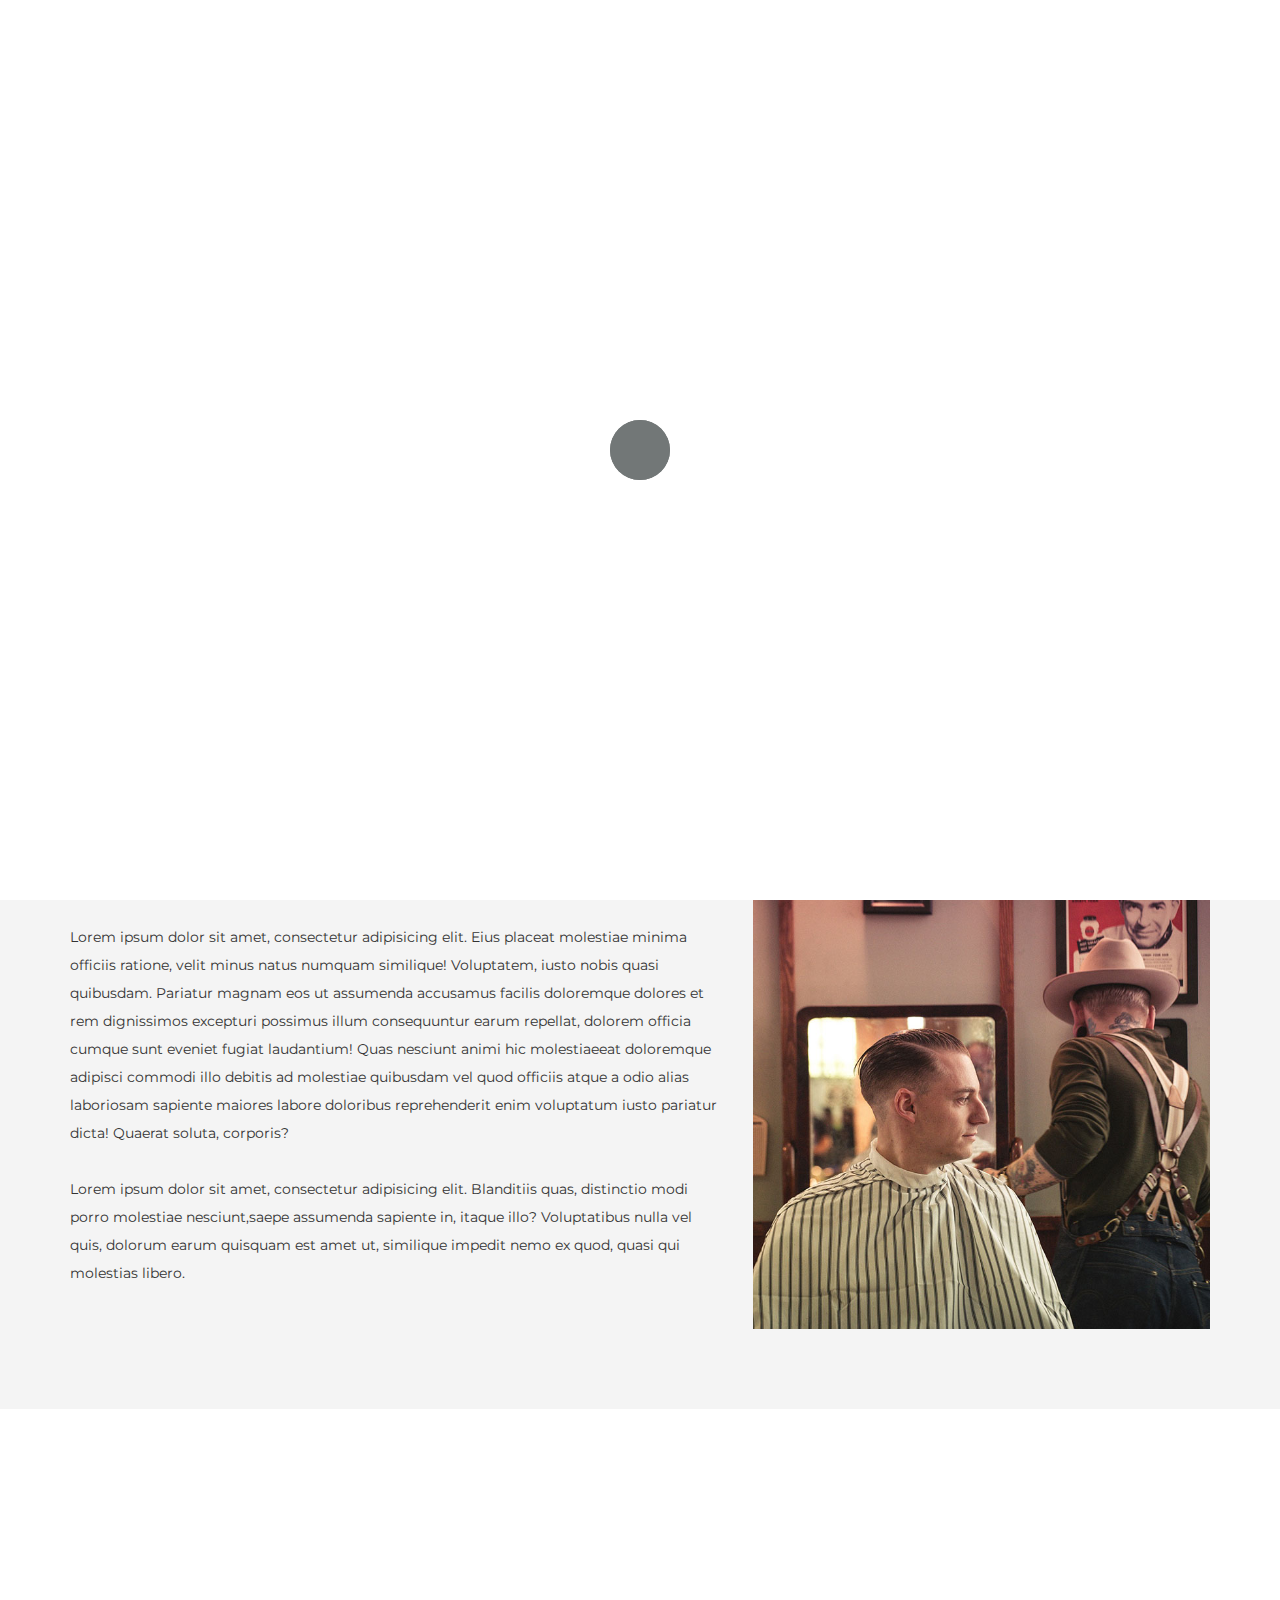
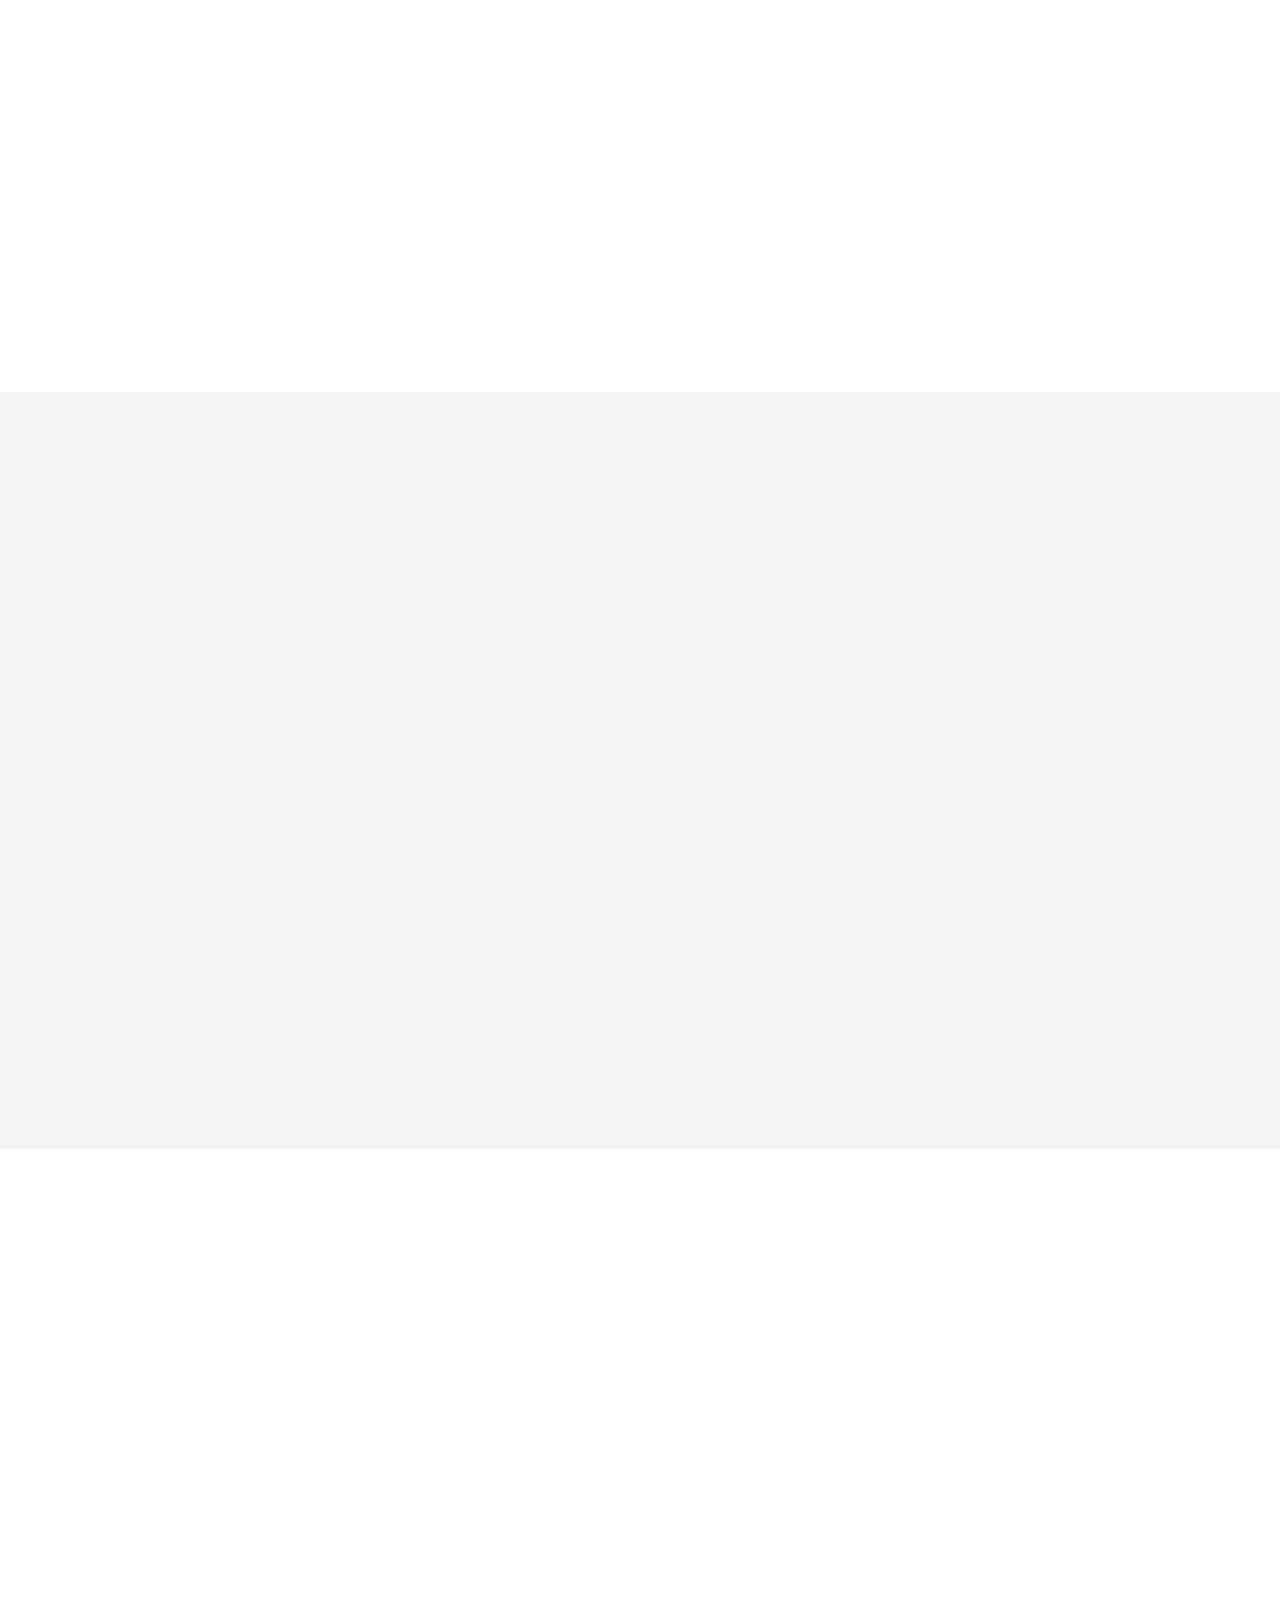
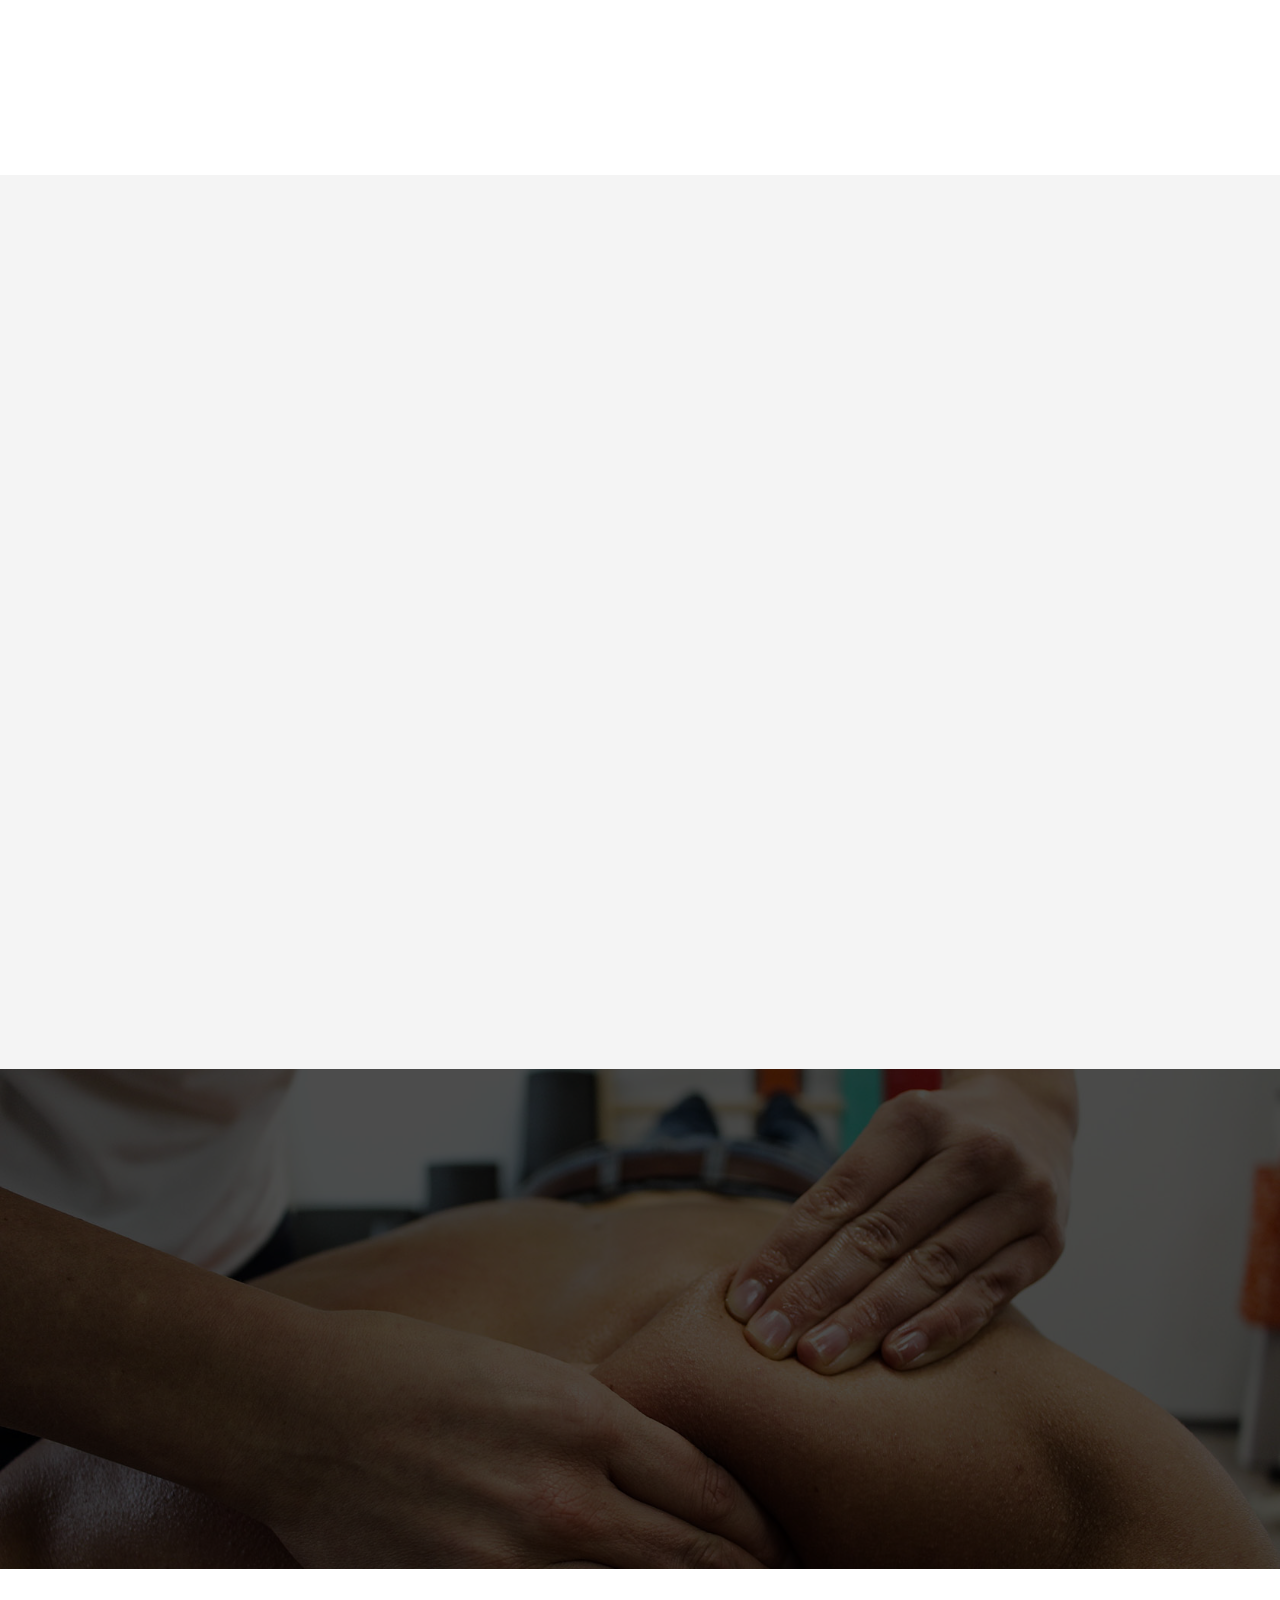
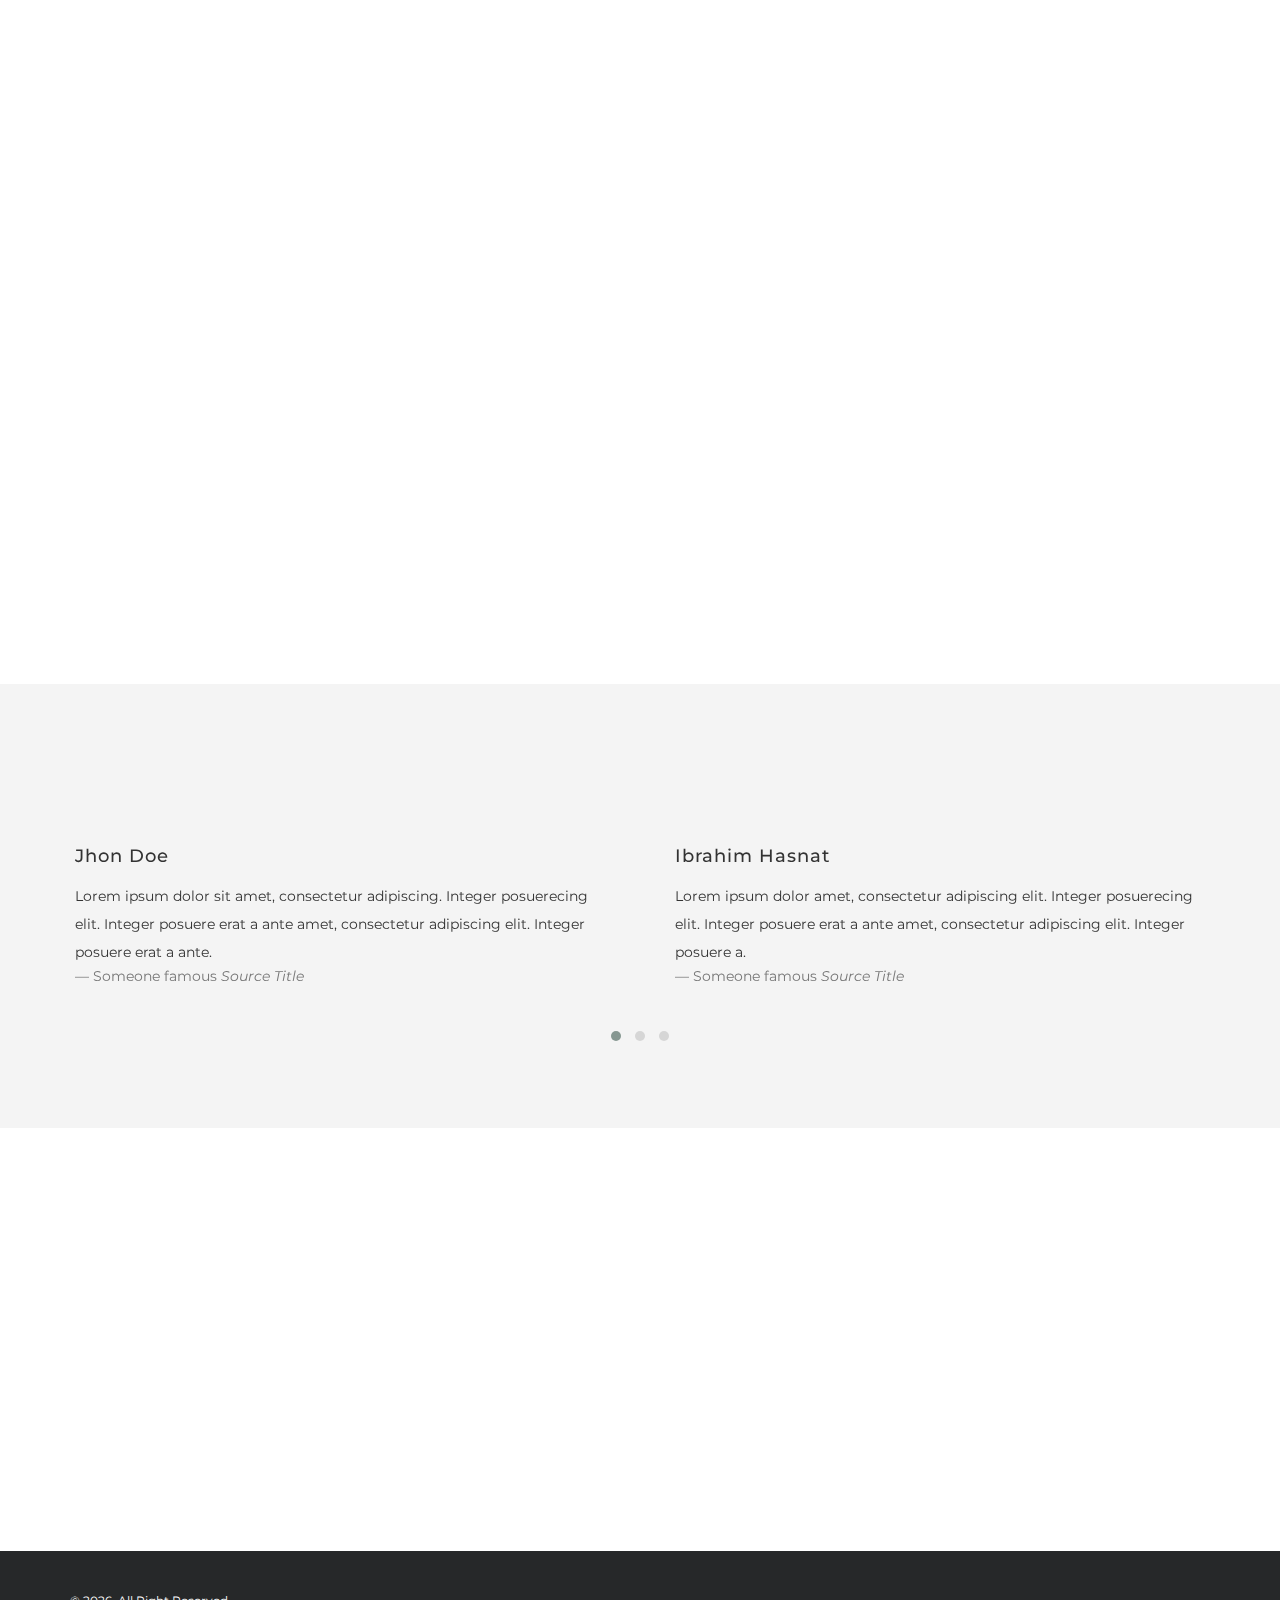
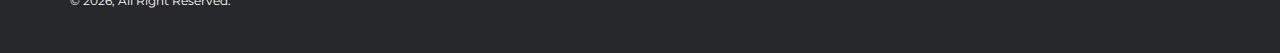
<file: index.html>
<!doctype html>
<html lang="zxx">
    <head>
        <meta charset="utf-8">
        <meta http-equiv="x-ua-compatible" content="ie=edge">
        <meta name="description" content="">
        <meta name="viewport" content="width=device-width, initial-scale=1">
         
        <!-- favicon -->
        <link rel="shortcut icon" href="assets/images/favicon.ico">
        <!-- site title -->
        <title>STYLISH &#124; Menz Parlour </title>
        <!-- This is Twotter Bootstrap Css file -->
        <link rel="stylesheet" type="text/css" href="assets/css/bootstrap.min.css">
        <!-- This is font-awesome ico css file -->
        <link rel="stylesheet" type="text/css" href="assets/css/font-awesome.min.css">
        <!-- This is normalize css file  -->
        <link rel="stylesheet" type="text/css" href="assets/css/normalize.css"> 
        <!-- This is magnific pop-up css file  -->
        <link rel="stylesheet" type="text/css" href="assets/css/magnific-popup.css"> 
        <!-- This is owl-carousel css file  -->
        <link rel="stylesheet" type="text/css" href="assets/css/owl.carousel.min.css"> 
        <link rel="stylesheet" type="text/css" href="assets/css/owl.theme.default.min.css"> 
        <!-- slickNav rerponssive mobile menu -->
        <link rel="stylesheet" type="text/css" href="assets/css/slicknav.css"> 
        <!-- wow animation css file -->
        <link rel="stylesheet" type="text/css" href="assets/css/wow.css"> 
        <!-- This is  my style css file  -->
        <link rel="stylesheet" type="text/css" href="assets/css/style.css">
        <link rel="stylesheet" type="text/css" href="assets/css/responsive.css">
    </head>
     
    <body>
       <!--[if lt IE 9]>
        <script src="http://html5shiv-printshiv.googlecode.com/svn/trunk/html5shiv-printshiv.js"></script>
        <![endif]-->
        <!--[if lt IE 8]>
            <p class="browserupgrade">You are using an <strong>outdated</strong> browser. Please <a href="http://browsehappy.com/">upgrade your browser</a> to improve your experience.</p>
        <![endif]-->
        <!-- ==================================== -->
        <!-- preloader -->
       <div id="preloader"></div>
        <!-- preloader END-->
        <!--  header HTML Mark up Starts  -->
        <header id="header">
           <!-- header top html start -->
            <div class="top">
                <div class="container">
                    <div class="row">
                        <ul class="wow fadeInDown">
                            <li><span><i class="fa fa-envelope-o"></i></span>name@mail.com</li>
                            <li><span><i class="fa fa-mobile"></i></span>+88 01555-555-555</li>
                        </ul>
                    </div>
                </div>
            </div>
            <!-- header top html END -->
            <!-- menu bar html mark up for logo and nav menu  start-->
            <div class="menubar">
               <!-- container start -->
                <div class="container">
                    <div class="row">
                        <!-- logo HTML markup start -->
                        <div class="col-md-3 col-sm-3">
                            <div class="logo">
                                <a class="smooth" href="#header">
                                   <!-- you can use here img or he tag as you need -->
                                    <h2>Stylish</h2>
                                </a>
                            </div>
                        </div>
                        <!-- logo HTML markup END -->
                        <!-- nav menu HTML markup start -->
                        <div class="col-md-9">
                            <div class="menu navbar">
                                <ul id="menu" class="nav">
                                    <li><a class="smooth" href="#header">Home</a></li>
                                    <li><a class="smooth" href="#about">About Us</a></li>
                                    <li><a class="smooth" href="#package">Package</a></li>
                                    <li><a class="smooth" href="#gallery">Gallery</a></li>
                                    <li><a class="smooth" href="#blog">blog</a></li>
                                    <li><a class="smooth" href="#contact">Contact</a></li>
                                </ul>
                            </div>
                        </div>
                        <!-- nav menu HTML markup END -->
                    </div>
                </div>
                <!-- container END -->
            </div>
            <!-- menu bar html mark up for logo and nav menu END -->
        </header>
        <!-- header HTML markup END -->
        <!-- baner section HTML markup starts -->
        <section id="banner">
           
            <!-- overlay dotd banner start -->
            <div class="box-overlay"></div>
            <!-- overlay dotd banner END -->
            
            <!-- banner image start -->
            <div class="banner">
                <img src="assets/images/bg/bg-2.jpg" alt="manner">
            </div>
            <!-- banner image END -->
                
            <!-- banner text heading and discription start -->
            <div class="banner-text text-capitalize wow fadeInDown">
                <h2>Change Your  Look!!!</h2>
                <p>Lorem ipsum dolor sit amet, consectetur adipisicing elit. Laborum distinctio, repellendus perspiciatis molestias consectetur mollitia!</p>
            </div>
            <!-- banner text heading and discription END -->
            
        </section>
        <!-- banner section HTML marrkup END -->
        
        <!-- about section HTML marrkup start -->
        <section id="about" class="section-padding ">
            <!-- about section content start -->
            <div class="container">
                
                <!-- section title html markup start -->
                <div class="row">
                    <div class="col-md-12">
                        <div class="section-title text-capitalize wow fadeInDown">
                            <h2>About Us</h2>
                        </div>
                    </div>
                </div>
                <!-- section title html markup END -->
                
                <!-- about details html markup start -->
                <div class="row">
                    <div class="col-md-7 col-sm-7 col-xs-12">
                        <div class="about">
                           <!-- content title html markup start -->
                           <div class="content-title text-center text-capitalize wow fadeInDown">
                               <h2>We Are</h2>
                           </div>
                           <!-- content title html markup END -->
                           <!-- content html markup start -->
                            <p>Lorem ipsum dolor sit amet, consectetur adipisicing elit. Eius placeat molestiae minima officiis ratione, velit minus natus numquam similique! Voluptatem, iusto nobis quasi quibusdam. Pariatur magnam eos ut assumenda accusamus facilis doloremque dolores et rem dignissimos excepturi possimus illum consequuntur earum repellat, dolorem officia cumque sunt eveniet fugiat laudantium! Quas nesciunt animi hic molestiaeeat doloremque adipisci commodi illo debitis ad molestiae quibusdam vel quod officiis atque a odio alias laboriosam sapiente maiores labore doloribus reprehenderit enim voluptatum iusto pariatur dicta! Quaerat soluta, corporis?</p>
                            <br/> <br/>
                            <p>Lorem ipsum dolor sit amet, consectetur adipisicing elit. Blanditiis quas, distinctio modi porro molestiae nesciunt,saepe assumenda sapiente in, itaque illo? Voluptatibus nulla vel quis, dolorum earum quisquam est amet ut, similique impedit nemo ex quod, quasi qui molestias libero.</p>
                           <!-- content html markup END -->
                        </div>
                    </div>
                    
                    <!-- about content image -->
                    <div class="col-md-5 col-sm-5 col-xs-12">
                        <img class="about-image wow fadeInDown" src="assets/images/about/about-img.jpg" alt="image">
                    </div>
                    
                </div>
                <!-- about details html markup END -->
            </div>
            <!-- about section content END -->
        </section>
        <!-- about section HTML marrkup END -->
     
        <!-- service section HTML marrkup start -->
        <section id="service" class="section-padding">
            <!-- WHAT WE DO /OUR WORK -->
            <div class="container">
                <!-- our service area title -->
                <div class="row">
                    <div class="col-md-12">
                        <div class="content-title text-center text-capitalize wow fadeInDown">
                            <h2>What We Do</h2>
                        </div>
                    </div>
                </div>
                <!-- service area content -->
                <div class="row">
                    <!-- single service -->
                    <div class="col-lg-3 col-md-3 col-sm-6 col-xs-12">
                        <div class="service wow fadeInDown">
                            <!-- single service content -->
                            <div class="service-content">
                                <img src="assets/images/about/img-1.jpg" alt="image">
                            <!-- single service heading -->
                                <div class=" content-heading">
                                    <h2>Haircuts</h2>
                                </div>
                                <!-- single service details html murkup -->
                                <div class="service-details text-center">
                                    <p>Lorem ipsum dolor sit amet, consectetur.</p>
                                </div>
                            </div>
                            
                        </div>
                    </div>
                    <!-- single service -->
                    <div class="col-lg-3 col-md-3 col-sm-6 col-xs-12">
                        <div class="service wow fadeInDown">
                            <!-- single service content -->
                            <div class="service-content">
                                <img src="assets/images/about/img-2.jpg" alt="image">
                                <!-- single service heading -->
                                <div class="content-heading">
                                    <h2>Hair Color</h2>
                                </div>
                                <!-- single service details html murkup -->
                                <div class="service-details text-center">
                                    <p>Lorem ipsum dolor sit amet, consectetur.</p>
                                </div>
                            </div>
                        </div>
                    </div>
                    <!-- single service -->
                    <div class="col-lg-3 col-md-3 col-sm-6 col-xs-12">
                        <div class="service wow fadeInDown">
                            <!-- single service content -->
                            <div class="service-content">
                                <img src="assets/images/about/img-3.jpg" alt="image">
                                <!-- single service heading -->
                                <div class="content-heading">
                                    <h2>Skin Care</h2>
                                </div>
                                <!-- single service details html murkup -->
                                <div class="service-details text-center">
                                    <p>Lorem ipsum dolor sit amet, consectetur.</p>
                                </div>
                            </div>
                            
                        </div>
                    </div>
                    <!-- single service -->
                    <div class="col-lg-3 col-md-3 col-sm-6 col-xs-12">
                        <div class="service wow fadeInDown">
                            <!-- single service content -->
                            <div class="service-content">
                                <img src="assets/images/about/img-4.jpg" alt="image">
                                <!-- single service heading -->
                                <div class="content-heading">
                                    <h2>Massage</h2>
                                </div>
                                <!-- single service details html murkup -->
                                <div class="service-details text-center">
                                    <p>Lorem ipsum dolor sit amet, consectetur.</p>
                                </div>
                            </div>
                        </div>
                    </div>
                    <!-- single service END -->
                </div>
            </div>
            
        </section>
        <!-- service section HTML marrkup END -->
        

        <!-- package section HTML marrkup start -->
        <section id="package" class="section-padding">
            <div class="container">
                <!-- section title html markup start -->
                <div class="row">
                    <div class="col-md-12">
                        <div class="section-title text-capitalize wow fadeInDown">
                            <h2>packages</h2>
                        </div>
                    </div>
                </div>
                <!-- section title html markup END -->
                <!-- package price table html mark up start -->
                <div class="row">
                    <!-- single table html markup -->
                    <div class="col-md-3 col-sm-6 col-xs-12">
                        <div class="price-table text-capitalize wow fadeInDown">
                            <div class="table-head content-heading">
                                <img src="assets/images/package/img-1.jpg" alt="image">
                                <h2>haircut</h2>
                            </div>
                            <div class="price">
                                <ul>
                                    <li>Express Haircut<span>&#36;30</span></li>
                                    <li>Signature Haircut <span>&#36;42</span></li>
                                    <li>Deluxe Haircut <span>&#36;52</span></li>
                                    <li>Platinum Haircut <span>&#36;62</span></li>
                                    <li>Clipper Cut <span>&#36;18</span></li>
                                    <li>Beard Trim<span>&#36;11</span></li>
                                </ul>
                            </div>
                        </div>
                    </div>
                    <!-- single table html markup -->
                    <div class="col-md-3 col-sm-6 col-xs-12">
                        <div class="price-table text-capitalize wow fadeInDown">
                            <div class="table-head content-heading">
                                <img src="assets/images/package/img-2.jpg" alt="image">
                                <h2>hair color</h2>
                            </div>
                            <div class="price">
                                <ul>
                                    <li>Grey Blending <span>&#36;30</span></li>
                                    <li>Color Enhancement<span>&#36;42</span></li>
                                    <li>Permanent Hair Color<span>&#36;52</span></li>
                                    <li>Quick Lights<span>&#36;55</span></li>
                                    <li>Mustache Color<span>&#36;18</span></li>
                                    <li>multi color<span>&#36;35</span></li>
                                </ul>
                            </div>
                        </div>
                    </div>
                    <!-- single table html markup -->
                    <div class="col-md-3 col-sm-6 col-xs-12">
                        <div class="price-table text-capitalize wow fadeInDown">
                            <div class="table-head content-heading">
                                <img src="assets/images/package/img-3.jpg" alt="image">
                                <h2>Skin Care</h2>
                            </div>
                            <div class="price">
                                <ul>
                                    <li>One Hour Facial<span>&#36;100</span></li>
                                    <li>Thirty Minute Facial<span>&#36;50</span></li>
                                    <li>Barber Chair Facial <span>&#36;25</span></li>
                                    <li>Back Facial one hour<span>&#36;85</span></li>
                                    <li>Hand Grooming<span>&#36;40</span></li>
                                    <li>foot Grooming<span>&#36;50</span></li>
                                </ul>
                            </div>
                        </div>
                    </div>
                    <!-- single table html markup -->
                    <div class="col-md-3 col-sm-6 col-xs-12">
                        <div class="price-table text-capitalize wow fadeInDown">
                            <div class="table-head content-heading">
                                <img src="assets/images/package/img-4.jpg" alt="image">
                                <h2>Massage</h2>
                            </div>
                            <div class="price">
                                <ul>
                                    <li>Scalp Massage <span>&#36;25</span></li>
                                    <li>60 Minute body Massage<span>&#36;80</span></li>
                                    <li>60 Minute body Massage<span>&#36;45</span></li>
                                    <li>60 Minute body Massage<span>&#36;120</span></li>
                                    <li>Hand Grooming<span>&#36;40</span></li>
                                    <li>foot Grooming<span>&#36;50</span></li>
                                </ul>
                            </div>
                        </div>
                    </div>
                </div>
                <!-- package price table html mark up END -->
            </div>
        </section>
        <!-- package section HTML marrkup END -->
        <!-- our experts section about amployees -->
        <section class="section-padding">
            <div class="container">
                <!-- section title html markup start -->
                <div class="row">
                    <div class="col-md-12">
                        <div class="content-title text-center text-capitalize wow fadeInDown">
                            <h2>package managers</h2>
                        </div>
                    </div>
                </div><!-- row END -->
                <!-- section title html markup END -->
                <div class="row">
                    <!-- single profile -->
                    <div class="col-md-3 col-sm-6">
                        <!-- single employee protfullio -->
                        <div class="single-profile tab-mb30 wow fadeInDown">
                            <div class="profile-image">
                                <img src="assets/images/profile/profile-1.jpg" alt="employee profile">
                            </div>
                            <div class="profile-name text-center text-capitalize">
                                <h2>jhone doe</h2>
                                <h4>hair specialist</h4>
                            </div>
                        </div>
                    </div><!-- column END -->
                    <!-- single profile END -->
                    <!-- single profile -->
                    <div class="col-md-3 col-sm-6">
                        <!-- single employee protfullio -->
                        <div class="single-profile wow fadeInDown">
                            <div class="profile-image">
                                <img src="assets/images/profile/profile-2.jpg" alt="employee profile">
                            </div>
                            <div class="profile-name text-center text-capitalize">
                                <h2>jhone doe</h2>
                                <h4>hair specialist</h4>
                            </div>
                        </div>
                    </div><!-- column END -->
                    <!-- single profile END -->
                    <!-- single profile -->
                    <div class="col-md-3 col-sm-6">
                        <!-- single employee protfullio -->
                        <div class="single-profile wow fadeInDown">
                            <div class="profile-image">
                                <img src="assets/images/profile/profile-3.jpg" alt="employee profile">
                            </div>
                            <div class="profile-name text-center text-capitalize">
                                <h2>jhone doe</h2>
                                <h4>hair specialist</h4>
                            </div>
                        </div>
                    </div><!-- column END -->
                    <!-- single profile END -->
                    <!-- single profile -->
                    <div class="col-md-3 col-sm-6">
                        <!-- single employee protfullio -->
                        <div class="single-profile wow fadeInDown">
                            <div class="profile-image">
                                <img src="assets/images/profile/profile-4.jpg" alt="employee profile">
                            </div>
                            <div class="profile-name text-center text-capitalize">
                                <h2>jhone doe</h2>
                                <h4>hair specialist</h4>
                            </div>
                        </div>
                    </div><!-- column END -->
                    <!-- single profile END -->
                </div><!-- row END -->
            </div><!-- container END -->
        </section>
        <!-- our experts section END -->
        
        <!-- gallery section HTML marrkup start -->
        <section id="gallery" class="section-padding">
            <div class="container">
                <!-- section title html markup start -->
                <div class="row">
                    <div class="col-md-12">
                        <div class="section-title text-capitalize wow fadeInDown">
                            <h2>gallery</h2>
                        </div>
                    </div>
                </div>
                <!-- section title html markup END -->
                <div class="row">
                    <div class="col-md-12">
                        <!-- gallery hading -->
                        <div class="content-title text-center text-capitalize wow fadeInDown">
                            <h2>have a look</h2>
                        </div>
                    </div>
                </div>
                <!-- gallery area -->
                <div class="image-gallery">
                    <div class="row">
                        <div class="col-md-3 col-sm-3 col-xs-6">
                            <div class="single-image wow fadeInDown">
                                <a href="assets/images/gallery/img-1.jpg" title="The Cleaner" class="popup-gallery">
                                    <img src="assets/images/gallery/thumb/img-1.jpg" alt="gallery image">
                                </a>
                            </div>
                        </div>
                        <div class="col-md-3 col-sm-3 col-xs-6">
                            <div class="single-image wow fadeInDown">
                                <a href="assets/images/gallery/img-2.jpg" title="The Cleaner" class="popup-gallery">
                                    <img src="assets/images/gallery/thumb/img-2.jpg" alt="gallery image">
                                </a>
                            </div>
                        </div>
                        <div class="col-md-3 col-sm-3 col-xs-6">
                            <div class="single-image wow fadeInDown">
                                <a href="assets/images/gallery/img-3.jpg" title="The Cleaner" class="popup-gallery">
                                    <img src="assets/images/gallery/thumb/img-3.jpg" alt="gallery image">
                                </a>
                            </div>
                        </div>
                        <div class="col-md-3 col-sm-3 col-xs-6">
                            <div class="single-image wow fadeInDown">
                                <a href="assets/images/gallery/img-4.jpg" title="The Cleaner" class="popup-gallery">
                                    <img src="assets/images/gallery/thumb/img-4.jpg" alt="gallery image">
                                </a>
                            </div>
                        </div>
                    </div>
                    <!-- spacing -->
                    <div class="single-space"></div>
                    <div class="row">
                        <div class="col-md-3 col-sm-3 col-xs-6">
                            <div class="single-image wow fadeInDown">
                                <a href="assets/images/gallery/img-5.jpg" title="The Cleaner" class="popup-gallery">
                                    <img src="assets/images/gallery/thumb/img-5.jpg" alt="gallery image">
                                </a>
                            </div>
                        </div>
                        <div class="col-md-3 col-sm-3 col-xs-6">
                            <div class="single-image wow fadeInDown">
                                <a href="assets/images/gallery/img-6.jpg" title="The Cleaner" class="popup-gallery">
                                    <img src="assets/images/gallery/thumb/img-6.jpg" alt="gallery image">
                                </a>
                            </div>
                        </div>
                        <div class="col-md-3 col-sm-3 col-xs-6">
                            <div class="single-image wow fadeInDown">
                                <a href="assets/images/gallery/img-7.jpg" title="The Cleaner" class="popup-gallery">
                                    <img src="assets/images/gallery/thumb/img-7.jpg" alt="gallery image">
                                </a>
                            </div>
                        </div>
                        <div class="col-md-3 col-sm-3 col-xs-6">
                            <div class="single-image wow fadeInDown">
                                <a href="assets/images/gallery/img-8.jpg" title="The Cleaner" class="popup-gallery">
                                    <img src="assets/images/gallery/thumb/img-8.jpg" alt="gallery image">
                                </a>
                            </div>
                        </div>
                    </div>

                </div>
                <!-- image gallery END -->
            </div>
            <!-- container END -->
            <!-- poackage banner html murkup -->
            <div class="container-fluid">
                <div class="row">
                    <div class="package-banner">
                        <div class="dark-overlay"></div>
                        <div class="offer-heading text-uppercase text-center wow fadeInDown">
                            <h2> Visit our <span class="red-color">salon</span> </h2>
                            <h4>in the heart of <span class="red-color">Your city.</span> </h4>
                        </div>
                    </div>
                </div>
            </div>
        </section>
        <!-- gallery section HTML marrkup END -->
        <!-- blog section starts -->
        <section id="blog" class="section-padding">
        	<div class="container">
                <!-- section title html markup start -->
                <div class="row">
                    <div class="col-md-12">
                        <div class="section-title text-capitalize wow fadeInDown">
                            <h2>life style</h2>
                        </div>
                    </div>
                </div>
                <!-- section title html markup END -->
        		<div class="row">
        			<div class="col-md-4 col-sm-4">
        				<div class="single-blog wow fadeInDown">
        					<div class="blog-banner">
        						<img src="assets/images/blog/img-1.jpg" alt="featured image">
       							<div class="metabox">
       								<div class="author">
       									<img src="assets/images/profile/author-1.jpg" alt="profile">
       								</div>
       								<span class="date"><i class="fa fa-calendar"></i> 07 aug 2018</span>
       								<span class="comment"><i class="fa fa-comments"></i> 3</span>
       							</div>
        					</div>
        					<div class="blog-content">
								<h2 class="blog-headline"><a href="single-blog.html">make your own style</a></h2>
       							<p>Lorem ipsum dolor amet, consectetur adipisicing elit. Fugit recusandae sed pariatur repudiandae, est hic nam tenetur repellendus exercitationem sequi, illum officiis! Aliquam, doloribus.</p>
       							<a class="btn link-button" href="single-blog.html">read more..</a>
        					</div>
        				</div>
        			</div>
        			<div class="col-md-4 col-sm-4">
        				<div class="single-blog wow fadeInDown">
        					<div class="blog-banner">
        						<img src="assets/images/blog/img-2.jpg" alt="featured image">
       							<div class="metabox">
       								<div class="author">
       									<img src="assets/images/profile/author-2.jpg" alt="profile">
       								</div>
       								<span class="date"><i class="fa fa-calendar"></i> 07 aug 2018</span>
       								<span class="comment"><i class="fa fa-comments"></i> 3</span>
       							</div>
        					</div>
        					<div class="blog-content">
								<h2 class="blog-headline"><a href="single-blog.html">make your own style</a></h2>
       							<p>Lorem ipsum dolor amet, consectetur adipisicing elit. Fugit recusandae sed pariatur repudiandae, est hic nam tenetur repellendus exercitationem sequi, illum officiis! Aliquam, doloribus.</p>
       							<a class="btn link-button" href="single-blog.html">read more..</a>
        					</div>
        				</div>
        			</div>
        			<div class="col-md-4 col-sm-4">
        				<div class="single-blog wow fadeInDown">
        					<div class="blog-banner">
        						<img src="assets/images/blog/img-3.jpg" alt="featured image">
       							<div class="metabox">
       								<div class="author">
       									<img src="assets/images/profile/author-1.jpg" alt="profile">
       								</div>
       								<span class="date"><i class="fa fa-calendar"></i> 07 aug 2018</span>
       								<span class="comment"><i class="fa fa-comments"></i> 3</span>
       							</div>
        					</div>
        					<div class="blog-content">
								<h2 class="blog-headline"><a href="single-blog.html">make your own style</a></h2>
       							<p>Lorem ipsum dolor amet, consectetur adipisicing elit. Fugit recusandae sed pariatur repudiandae, est hic nam tenetur repellendus exercitationem sequi, illum officiis! Aliquam, doloribus.</p>
       							<a class="btn link-button" href="single-blog.html">read more..</a>
        					</div>
        				</div>
        			</div>
        		</div>
        	</div>
        </section>
        <!-- blog section END -->
        <!-- testimonial section -->
        <section class="section-padding">
            <div class="container">
                <!-- testimonial content title -->
                <div class="row">
                    <div class="col-md-12">
                        <!-- gallery hading -->
                        <div class="content-title text-center text-capitalize wow fadeInDown">
                            <h2>what people says</h2>
                        </div>
                    </div>
                </div>
                <!-- testimonial content title END -->
                <!-- testimonial slider using owl carousel -->
                <div class="row">
                    <div class="slider">
                        <div id="testimonial" class="owl-carousel owl-theme">
                           <!-- testimonial item -->
							<div class="item">
								<blockquote class="blockquote">
									<h2 class="content-heading">jhon doe</h2>
									<p>Lorem ipsum dolor sit amet, consectetur adipiscing. Integer posuerecing elit. Integer posuere erat a ante amet, consectetur adipiscing elit. Integer posuere erat a ante.</p>
									<footer>Someone famous <cite title="Source Title">Source Title</cite></footer>
								</blockquote>
							</div>
                           <!-- testimonial item -->
							<div class="item">
								<blockquote class="blockquote">
									<h2 class="content-heading">Ibrahim hasnat</h2>
									<p>Lorem ipsum dolor amet, consectetur adipiscing elit. Integer posuerecing elit. Integer posuere erat a ante amet, consectetur adipiscing elit. Integer posuere a.</p>
									<footer>Someone famous <cite title="Source Title">Source Title</cite></footer>
								</blockquote>
							</div>
                           <!-- testimonial item -->
							<div class="item">
								<blockquote class="blockquote">
									<h2 class="content-heading">A H M Younus</h2>
									<p>Lorem ipsum dolor sit amet, consectetur adipiscing elit. Integer posuerecing elit. Integer posuere erat a ante amet, consectetur adipiscing. Integer posuere a ante.</p>
									<footer>Someone famous <cite title="Source Title">Source Title</cite></footer>
								</blockquote>
							</div>
                           <!-- testimonial item -->
							<div class="item">
								<blockquote class="blockquote">
									<h2 class="content-heading">Niran</h2>
									<p>Lorem ipsum dolor sit amet, consectetur adipiscing elit. Integer posuerecing elit. Integer posuere erat a ante amet, consectetur adipiscing. Integer posuere a ante.</p>
									<footer>Someone famous <cite title="Source Title">Source Title</cite></footer>
								</blockquote>
							</div>
                           <!-- testimonial item -->
							<div class="item">
								<blockquote class="blockquote">
									<h2 class="content-heading">jhon doe</h2>
									<p>Lorem ipsum dolor sit amet, consectetur adipiscing elit. Integer posuerecing elit. Integer posuere erat a ante amet, consectetur adipiscing. Integer posuere a ante.</p>
									<footer>Someone famous <cite title="Source Title">Source Title</cite></footer>
								</blockquote>
							</div>
                        </div>
                    </div>
                </div>
                <!-- testimonil slider end -->
            </div>
        </section>
        <!-- testimonial section END -->
        <!-- contact section start -->
        <section id="contact" class="section-padding">
            <div class="container">
                <!-- section title html markup start -->
                <div class="row">
                    <div class="col-md-12">
                        <div class="section-title text-capitalize wow fadeInDown">
                            <h2>contact Us</h2>
                        </div>
                    </div>
                </div>
                <!-- section title html markup END -->
                <div class="row">
                    <!-- address area -->
                    <div class="col-md-6 col-sm-6">
                        <div class="col-sm-12">
                            <div class="content-heading location text-capitalize wow fadeInDown">
                                <h2>Location</h2>
                            </div>
                        </div>
                       <!-- postal address -->
                        <div class="col-sm-12">
                            <address class=" wow fadeInDown">
                                <strong>Stylish parlour</strong><br/>
                                New Market lain, Suite 900<br/>
                                Chittagong,<br/>
                                P/o 4000<br/>
                                <abbr title="Phone">P:</abbr> (+88) 2222-7890
                            </address>
                        </div>
                    </div>
                    <!-- address area END -->
                    <div class="col-md-6 col-sm-6">
                        <!-- contact form -->
                        <div class="col-sm-12">
							<div class="form-style wow fadeInDown">
									<h2 class="content-heading">Get the latest news &amp; <span class="red-color">offers</span></h2>
								<form action="#">
									<input type="text" name="field1" placeholder="Full Name" />
									<input type="email" name="field2" placeholder="Email" />
									<button type="submit" value="Send Message">Submit</button>
								</form>
								<!-- contact form END -->
							</div>
                        </div>
                    </div>
                </div>
                
            </div>
        </section>
        <!-- contact section END -->
        <!-- footer section starts -->
        <footer class="footer section-padding">
			<div class="container ">
				<div class="row">
					<div class="col-md-6 col-xs-12">
						<p>&copy; <span class="currentyear">1999</span>, All Right Reserved.</p>
					</div>
					<div class="col-md-6 col-xs-12">
						<div class="social wow fadeInDown">
							<ul>
								<li><a href="#">
									<i class="fa fa-facebook-official" aria-hidden="true"></i>
								</a></li>
								<li><a href="#">
									<i class="fa fa-youtube-play" aria-hidden="true"></i>
								</a></li>
								<li><a href="#">
									<i class="fa fa-instagram" aria-hidden="true"></i>
								</a></li>
							</ul>
						</div>
					</div>
				</div>
			</div>
        </footer>
        <!-- footer section END -->
        <!-- js plugins area -->
        <!-- jQuery minified script file -->
        <script src="assets/js/jquery-1.12.1.min.js"></script>
        <!-- bootstrap minified script file -->
        <script src="assets/js/bootstrap.min.js"></script>
        <!-- modernizer minified script file -->
        <script src="assets/js/modernizr-2.8.3.min.js"></script>
        <!-- jQuery magnific popup minified script file -->
        <script src="assets/js/jquery.magnific-popup.min.js"></script>
        <!-- owl carousel minified script file -->
        <script src="assets/js/owl.carousel.min.js"></script>
        <!-- slicknav responsiv mobilemenu script file -->
        <script src="assets/js/jquery.slicknav.min.js"></script>
        <!-- wowJs script file -->
        <script src="assets/js/wow.min.js"></script>
        <!-- main  script file -->
        <script src="assets/js/main.js"></script>
        <!-- js plugins area END-->
    </body>
</html>
</file>
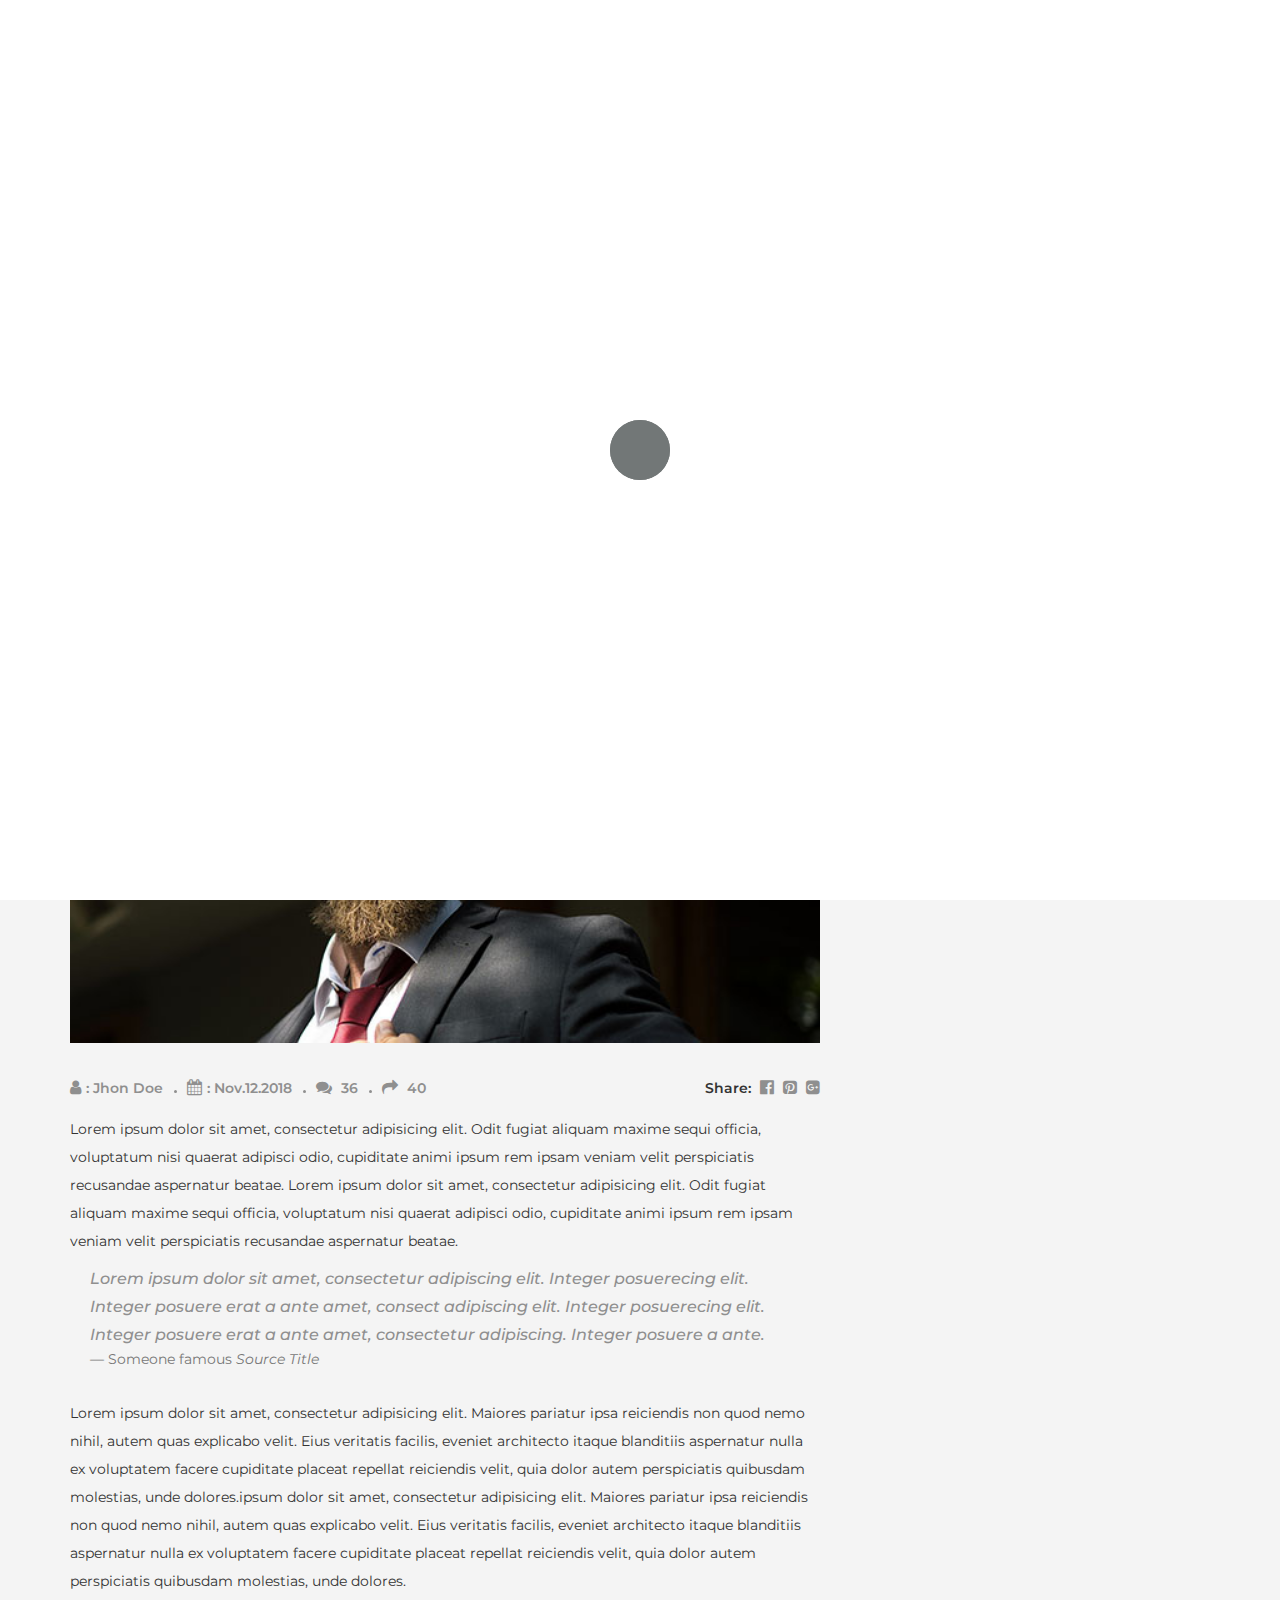
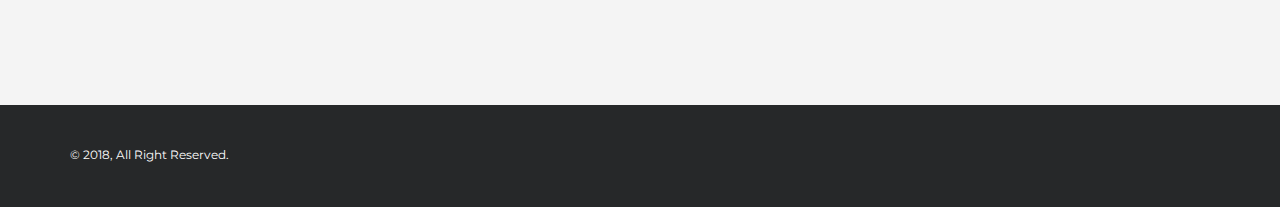
<file: single-blog.html>
<!doctype html>
<html lang="zxx">

<head>
    <meta charset="utf-8">
    <meta http-equiv="x-ua-compatible" content="ie=edge">
    <meta name="description" content="">
    <meta name="viewport" content="width=device-width, initial-scale=1">

    <!-- favicon -->
    <link rel="shortcut icon" href="assets/images/favicon.ico">
    <!-- site title -->
    <title>STYLISH &#124; Menz Parlour </title>
    <!-- This is Twotter Bootstrap Css file -->
    <link rel="stylesheet" type="text/css" href="assets/css/bootstrap.min.css">
    <!-- This is font-awesome ico css file -->
    <link rel="stylesheet" type="text/css" href="assets/css/font-awesome.min.css">
    <!-- This is normalize css file  -->
    <link rel="stylesheet" type="text/css" href="assets/css/normalize.css">
    <!-- This is magnific pop-up css file  -->
    <link rel="stylesheet" type="text/css" href="assets/css/magnific-popup.css">
    <!-- This is owl-carousel css file  -->
    <link rel="stylesheet" type="text/css" href="assets/css/owl.carousel.min.css">
    <link rel="stylesheet" type="text/css" href="assets/css/owl.theme.default.min.css">
    <!-- slickNav rerponssive mobile menu -->
    <link rel="stylesheet" type="text/css" href="assets/css/slicknav.css">
    <!-- wow animation css file -->
    <link rel="stylesheet" type="text/css" href="assets/css/wow.css">
    <!-- This is  my style css file  -->
    <link rel="stylesheet" type="text/css" href="assets/css/style.css">
    <link rel="stylesheet" type="text/css" href="assets/css/responsive.css">
</head>

<body>
    <!--[if lt IE 9]>
        <script src="http://html5shiv-printshiv.googlecode.com/svn/trunk/html5shiv-printshiv.js"></script>
        <![endif]-->
    <!--[if lt IE 8]>
            <p class="browserupgrade">You are using an <strong>outdated</strong> browser. Please <a href="http://browsehappy.com/">upgrade your browser</a> to improve your experience.</p>
        <![endif]-->
    <!-- ==================================== -->
    <!-- preloader -->
    <div id="preloader"></div>
    <!-- preloader END-->
    <!--  header HTML Mark up Starts  -->
    <header id="header">
        <!-- header top html start -->
        <div class="top">
            <div class="container">
                <div class="row">
                    <ul class="wow fadeInDown">
                        <li><span><i class="fa fa-envelope-o"></i></span>name@mail.com</li>
                        <li><span><i class="fa fa-mobile"></i></span>+88 01555-555-555</li>
                    </ul>
                </div>
            </div>
        </div>
        <!-- header top html END -->
        <!-- menu bar html mark up for logo and nav menu  start-->
        <div class="menubar">
            <!-- container start -->
            <div class="container">
                <div class="row">
                    <!-- logo HTML markup start -->
                    <div class="col-md-3 col-sm-3">
                        <div class="logo">
                            <a class="smooth" href="index.html">
                                <!-- you can use here img or he tag as you need -->
                                <h2>Stylish</h2>
                            </a>
                        </div>
                    </div>
                    <!-- logo HTML markup END -->
                    <!-- nav menu HTML markup start -->
                    <div class="col-md-9">
                        <div class="menu navbar">
                            <ul id="menu" class="nav">
                                <li><a class="smooth" href="index.html">Home</a></li>
                                <li><a class="smooth" href="index.html#about">About Us</a></li>
                                <li><a class="smooth" href="index.html#package">Package</a></li>
                                <li><a class="smooth" href="index.html#gallery">Gallery</a></li>
                                <li><a class="smooth" href="index.html#blog">blog</a></li>
                                <li><a class="smooth" href="index.html#contact">Contact</a></li>
                            </ul>
                        </div>
                    </div>
                    <!-- nav menu HTML markup END -->
                </div>
            </div>
            <!-- container END -->
        </div>
        <!-- menu bar html mark up for logo and nav menu END -->
    </header>
    <!-- header HTML markup END -->
    <!-- baner section HTML markup starts -->
    <section id="page-banner">

        <!-- overlay dotd banner start -->
        <div class="box-overlay"></div>
        <!-- overlay dotd banner END -->

        <!-- banner image start -->
        <div class="page-banner">
            <img src="assets/images/bg/bg-2.jpg" alt="manner">
        </div>
        <!-- banner image END -->

        <!-- banner text heading and discription start -->
        <div class="page-heading text-capitalize wow fadeInDown">
            <h2>Life style blog</h2>
        </div>
        <!-- banner text heading and discription END -->

    </section>
    <!-- banner section HTML marrkup END -->
    <!-- slingle blog page -->
    <section class="section-padding">
        <div class="container">
            <div class="row">
                <div class="col-md-8">
                    <div class="blog-post">
                        <div class="headline text-center text-capitalize wow fadeInDown">
                            <h4 class="date">august 28, 2018</h4>
                            <h2>your face shows your personality</h2>
                        </div>
                        <div class="main-blog-post wow fadeInDown">
                            <img src="assets/images/blog/img-4.jpg" alt="blog image">
                            <div class="meta-box">
                                <ul class="meta">
                                    <li><a href="#"><i class="fa fa-user"></i>: Jhon Doe</a></li>
                                    <li><a href="#"><i class="fa fa-calendar"></i>: Nov.12.2018</a></li>
                                    <li><a href="#"><i class="fa fa-comments"></i> 36</a></li>
                                    <li><a href="#"><i class="fa fa-share"></i> 40</a></li>
                                </ul>
                                <ul class="share">
                                    <li>Share:</li>
                                    <li><a href="#"><i class="fa fa-facebook-official"></i></a></li>
                                    <li><a href="#"><i class="fa fa-pinterest-square"></i></a></li>
                                    <li><a href="#"><i class="fa fa-google-plus-square"></i></a></li>
                                </ul>
                            </div>
                            <p>Lorem ipsum dolor sit amet, consectetur adipisicing elit. Odit fugiat aliquam maxime
                                sequi officia, voluptatum nisi quaerat adipisci odio, cupiditate animi ipsum rem ipsam
                                veniam velit perspiciatis recusandae aspernatur beatae. Lorem ipsum dolor sit amet,
                                consectetur adipisicing elit. Odit fugiat aliquam maxime sequi officia, voluptatum nisi
                                quaerat adipisci odio, cupiditate animi ipsum rem ipsam veniam velit perspiciatis
                                recusandae aspernatur beatae.</p>
                            <blockquote class="post-quote">
                                <p>Lorem ipsum dolor sit amet, consectetur adipiscing elit. Integer posuerecing elit.
                                    Integer posuere erat a ante amet, consect adipiscing elit. Integer posuerecing
                                    elit. Integer posuere erat a ante amet, consectetur adipiscing. Integer posuere a
                                    ante.</p>
                                <footer>Someone famous <cite title="Source Title">Source Title</cite></footer>
                            </blockquote>
                            <p>Lorem ipsum dolor sit amet, consectetur adipisicing elit. Maiores pariatur ipsa
                                reiciendis non quod nemo nihil, autem quas explicabo velit. Eius veritatis facilis,
                                eveniet architecto itaque blanditiis aspernatur nulla ex voluptatem facere cupiditate
                                placeat repellat reiciendis velit, quia dolor autem perspiciatis quibusdam molestias,
                                unde dolores.ipsum dolor sit amet, consectetur adipisicing elit. Maiores pariatur ipsa
                                reiciendis non quod nemo nihil, autem quas explicabo velit. Eius veritatis facilis,
                                eveniet architecto itaque blanditiis aspernatur nulla ex voluptatem facere cupiditate
                                placeat repellat reiciendis velit, quia dolor autem perspiciatis quibusdam molestias,
                                unde dolores.</p>
                        </div>
                    </div>
                </div> <!-- Blog post area end -->
                <div class="col-md-4">
                    <!-- sidebar widgets area starts -->
                    <div class="widgets-section">
                        <!-- single widgets -->
                        <div class="single-widget wow fadeInDown">
                            <div class="calendar">
                                <div class="content-title text-center text-capitalize wow fadeInDown">
                                    <h2>calender</h2>
                                </div>
                                <div id="calendar_wrap" class="calendar_wrap">
                                    <table id="wp-calendar">
                                        <caption>November 2018</caption>
                                        <thead>
                                            <tr>
                                                <th scope="col" title="Monday">M</th>
                                                <th scope="col" title="Tuesday">T</th>
                                                <th scope="col" title="Wednesday">W</th>
                                                <th scope="col" title="Thursday">T</th>
                                                <th scope="col" title="Friday">F</th>
                                                <th scope="col" title="Saturday">S</th>
                                                <th scope="col" title="Sunday">S</th>
                                            </tr>
                                        </thead>


                                        <tbody>
                                            <tr>
                                                <td colspan="3" class="pad">&nbsp;</td>
                                                <td>1</td>
                                                <td>2</td>
                                                <td>3</td>
                                                <td>4</td>
                                            </tr>
                                            <tr>
                                                <td>5</td>
                                                <td>6</td>
                                                <td>7</td>
                                                <td>8</td>
                                                <td>9</td>
                                                <td>10</td>
                                                <td>11</td>
                                            </tr>
                                            <tr>
                                                <td>12</td>
                                                <td>13</td>
                                                <td>14</td>
                                                <td>15</td>
                                                <td>16</td>
                                                <td>17</td>
                                                <td id="today">18</td>
                                            </tr>
                                            <tr>
                                                <td>19</td>
                                                <td>20</td>
                                                <td>21</td>
                                                <td>22</td>
                                                <td>23</td>
                                                <td>24</td>
                                                <td>25</td>
                                            </tr>
                                            <tr>
                                                <td>26</td>
                                                <td>27</td>
                                                <td>28</td>
                                                <td>29</td>
                                                <td>30</td>
                                                <td class="pad" colspan="2">&nbsp;</td>
                                            </tr>
                                        </tbody>
                                    
                                        <tfoot>
                                            <tr>
                                                <td colspan="3" id="prev"><a href="#">« Prev</a></td>
                                                <td class="pad">&nbsp;</td>
                                                <td colspan="3" id="next" class="pad">Next »</td>
                                            </tr>
                                        </tfoot>
                                    </table>
                                </div>
                            </div>
                        </div>
                        <!-- single widgets -->
                        <div class="single-widget wow fadeInDown">
                            <div class="recent-posts">
                                <div class="content-title text-center text-capitalize wow fadeInDown">
                                    <h2>recent posts</h2>
                                </div>
                                <div class="single-post">
                                    <a href="#"><img src="assets/images/profile/author-1.jpg" alt="author image"></a>
                                    <h4><a href="#">make your own style and looks better</a></h4>
                                    <ul class="meta">
                                        <li><a href="#"><i class="fa fa-user"></i>: Jhon Doe</a></li>
                                        <li><a href="#"><i class="fa fa-calendar"></i>: Nov.12.2018</a></li>
                                    </ul>
                                </div>
                                <div class="single-post">
                                    <a href="#"><img src="assets/images/profile/author-2.jpg" alt="author image"></a>
                                    <h4><a href="#">make your own style and looks better</a></h4>
                                    <ul class="meta">
                                        <li><a href="#"><i class="fa fa-user"></i>: Jhon Doe</a></li>
                                        <li><a href="#"><i class="fa fa-calendar"></i>: Nov.12.2018</a></li>
                                    </ul>
                                </div>
                                <div class="single-post">
                                    <a href="#"><img src="assets/images/profile/author-2.jpg" alt="author image"></a>
                                    <h4><a href="#">make your own style and looks better</a></h4>
                                    <ul class="meta">
                                        <li><a href="#"><i class="fa fa-user"></i>: Jhon Doe</a></li>
                                        <li><a href="#"><i class="fa fa-calendar"></i>: Nov.12.2018</a></li>
                                    </ul>
                                </div>
                            </div>
                        </div>
                        <!-- single widget  -->
                        <div class="single-widget wow fadeInDown">
                            <div class="tags">
                                <div class="content-title text-center text-capitalize wow fadeInDown">
                                    <h2>post tags</h2>
                                </div>
                                <ul class="text-capitalize">
                                    <li><a href="#">fasion</a></li>
                                    <li><a href="#">style</a></li>
                                    <li><a href="#">hair cut</a></li>
                                    <li><a href="#">spa</a></li>
                                    <li><a href="#">Massage</a></li>
                                    <li><a href="#">skin care</a></li>
                                    <li><a href="#">hair color</a></li>
                                    <li><a href="#">consultant</a></li>
                                    <li><a href="#">one stop service</a></li>
                                    <li><a href="#">triming</a></li>
                                </ul>
                            </div>
                        </div>
                        <!-- single widgets end -->
                    </div>
                    <!-- sidebar widgets area END -->
                </div>
            </div>
        </div>
    </section>
    <!-- footer section starts -->
    <footer class="footer section-padding">
        <div class="container ">
            <div class="row">
                <div class="col-md-6 col-xs-12">
                    <p>&copy; 2018, All Right Reserved.</p>
                </div>
                <div class="col-md-6 col-xs-12">
                    <div class="social wow fadeInDown">
                        <ul>
                            <li><a href="#">
                                    <i class="fa fa-facebook-official" aria-hidden="true"></i>
                                </a></li>
                            <li><a href="#">
                                    <i class="fa fa-youtube-play" aria-hidden="true"></i>
                                </a></li>
                            <li><a href="#">
                                    <i class="fa fa-instagram" aria-hidden="true"></i>
                                </a></li>
                        </ul>
                    </div>
                </div>
            </div>
        </div>
    </footer>
    <!-- footer section END -->
    <!-- js plugins area -->
    <!-- jQuery minified script file -->
    <script src="assets/js/jquery-1.12.1.min.js"></script>
    <!-- bootstrap minified script file -->
    <script src="assets/js/bootstrap.min.js"></script>
    <!-- modernizer minified script file -->
    <script src="assets/js/modernizr-2.8.3.min.js"></script>
    <!-- jQuery magnific popup minified script file -->
    <script src="assets/js/jquery.magnific-popup.min.js"></script>
    <!-- owl carousel minified script file -->
    <script src="assets/js/owl.carousel.min.js"></script>
    <!-- slicknav responsiv mobilemenu script file -->
    <script src="assets/js/jquery.slicknav.min.js"></script>
    <!-- wowJs script file -->
    <script src="assets/js/wow.min.js"></script>
    <!-- main  script file -->
    <script src="assets/js/main.js"></script>
    <!-- js plugins area END-->
</body>

</html>
</file>
<file: assets/css/style.css>
/* ---------------------------------------------
Author          : tean Codiov
Making          : Niran Yousuf & Ibrahim hasnat
Version         : 1.03
Visit Us        : www.codiov.com
--------------------------------------------- */
/* ---------------------- 
	Table of content 
-------------------------
1.1 google font
2.1 Usefull css
3.1 preloader spy scroll css 
4.1 header section css markup 
4.2 logo
4.3 nav menu css
4.4 bootstrap spy scroll css
4.5 sticky menu
4.6 slicknav_menu
5.1 banner section
5.2 banner text area 
6.1 about section
6.2 service section
7.1 package section
7.2 Exparts section
8.1 gallery section
8.2 Package banner
9.1 Blog section  ( New update )
9.2 testimonials
10.1 Contact section 
10.2 Newsletter form (New Design )
11.1 footer section
11.2 social links (New Location)
--------------------------
	SINGLE BLOG PAGE 
--------------------------
12. single page banner
13. single page headline
14. single page metabox
15. single post quote
16. single page sidebar
17. Calendar widget
18. recent posts
19. tag area  
-------------------------------------- */
/* -------------------------------- 
	1.1 google fonts  list 
-------------------------------- */
@import url('https://fonts.googleapis.com/css?family=Montserrat:300,400,400i,500,500i,600');
/* ------------------------------- 
	2.1 Usefull css 
-------------------------------- */
body, div, h1, h2, h3, img, a, p, section, ul, li, address {
    margin: 0;
    padding: 0;
}
body {
    font-family: 'Montserrat', sans-serif;
	line-height: 1;
    background-color: #fff;
}
.section-padding { 
    padding: 80px 0px;
    margin: 0;
}
.section-title > h2 {
	font-size: 40px;
	margin-top: 0px;
	background: #262829;
	padding: 12px 36px;
	display: inline-block;
	position: relative;
	color: #fff;
}
.section-title > h2:after {
	position: absolute;
	content: '';
	height: 0px;
	width: 0px;
	top: 0px;
	right: -25px;
	border-bottom: 68px solid transparent;
	border-left: 25px solid #262829;
}
.content-title > h2 {
	font-size: 30px;
	letter-spacing: 2px;
	margin-bottom: 40px;
}
.content-heading,
.content-heading > h2 {
	font-size: 18px;
	letter-spacing: 1px;
	text-transform: capitalize;
	margin-bottom: 15px;
}
ul { list-style: none;}
a, a:hover {
    text-decoration: none;
    color: #fff;
}
a:focus {
    text-decoration: none;
    outline: none;
    color: #fff;
}
img{
    width: 100%;
    height: auto;
}
p {
    font-size: 14px;
    line-height: 28px;
}
h2 { margin-bottom: 48px;}
.red-color { color: #E5271B;}
section:nth-child(odd) { background: #f4f4f4;}
/* ----------------------------------- 
	3.1 preloader spy scroll css 
------------------------------------ */
#preloader {
    position: fixed;
    left: 0;
    top: 0;
    z-index: 9999;
    width: 100%;
    height: 100%;
    overflow: visible;
    background: #fff;
}

#preloader:after, #preloader:before {
	position: absolute;
	content: "";
	display: block;
	width: 60px;
	height: 60px;
	border-radius: 50%;
}
#preloader:before {
	background: #727777;
	left: 50%;
	top: 50%;
	-webkit-animation: pulse 1000ms linear infinite;
	        animation: pulse 1000ms linear infinite;
	margin-left: -30px;
	margin-top: -30px;
	position: absolute;
} 
#preloader:after {
	background: #727777;
	left: 50%;
	top: 50%;
	-webkit-animation: pulse 1000ms linear 500ms infinite;
	        animation: pulse 1000ms linear 500ms infinite;
	margin-left: -30px;
	margin-top: -30px;
}
@-webkit-keyframes pulse {
  0% {
    -webkit-transform: scale(0);
            transform: scale(0);
    opacity: 1;
    -ms-filter: "progid:DXImageTransform.Microsoft.Alpha(Opacity-100)";
  }
  100% {
    -webkit-transform: scale(1.3);
            transform: scale(1.3);
    opacity: 0;
    -ms-filter: "progid:DXImageTransform.Microsoft.Alpha(Opacity-0)";
  }
}
@keyframes pulse {
  0% {
    -webkit-transform: scale(0);
            transform: scale(0);
    opacity: 1;
    -ms-filter: "progid:DXImageTransform.Microsoft.Alpha(Opacity-100)";
  }
  100% {
    -webkit-transform: scale(1.3);
            transform: scale(1.3);
    opacity: 0;
    -ms-filter: "progid:DXImageTransform.Microsoft.Alpha(Opacity-0)";
  }
}
/* -------------------------- 
	usefull common css END 
----------------------------- */
/* ----------------------------------- 
	4.1 header section css markup 
------------------------------------ */
header { background: #fff;}
header .top {
    background: #000;
    margin: 0;
    height: 36px;
}
header .top > div ul li {
	display: inline-block;
	font-size: 12px;
	color: #727777;
	padding: 12px;
    border-right: 1px solid #515253;
    padding-right: 25px;
}
header .top > div ul li:last-child {
    border: 0;
    padding-right: 10px;
}
header .top > div ul li span {
    color: #fff;
    text-transform: uppercase;
    padding-right: 10px;
}
header .menubar {
	height: 100px;
	background: #262829;
    padding: 25px;
    position: absolute;
    left: 0;
    width: 100%;
    z-index: 999;
}
/* ------------------------------ 
header top css markup end 
------------------------------- */
/* -------------------------------------------------- 
	4.2 logo
-------------------------------------------------- */

header .menubar .logo { text-align: left;}
header .menubar .logo a h2 {
	color: #fff;
	text-transform: uppercase;
	font-size: 40px;
	letter-spacing: 6px;
	padding: 6px 0px;
    margin: 0px;
}
/* ------------------------------------ 
	logo css END 
------------------------------------- */
/* ------------------------------------ 
	4.3 nav menu css 
------------------------------------- */
header .menubar .menu { text-align: right;}
header .menubar .menu ul li {
	display: inline-block;
	font-size: 14px;
	text-transform: uppercase;
}
header .menubar .menu ul li a {
    display: block;
	padding: 20px 10px;
}
header .menubar .menu ul li:hover a { color: #727777;}
/* ---------------------------------- 
	4.4 bootstrap spy scroll css 
---------------------------------- */
.navbar .nav li a:hover { background: transparent;}
.navbar .nav li a:focus { background: transparent;}
.navbar .nav li.active a {
    color: #8f8f8f;
    position: relative;
}
.navbar .nav li.active a:after {
	position: absolute;
	content: '';
	width: 100%;
	height: 5px;
	background: #8f8f8f;
	left: 3px;
	bottom: -20px;
    -webkit-animation: slowDown linear 300ms;
    animation: slowDown linear 300ms;
}
.menubar.sticky .navbar .nav li.active a:after {
    bottom: -9px;
}
@-webkit-keyframes slowDown {
  0% {
    opacity: 0;
    -ms-filter: "progid:DXImageTransform.Microsoft.Alpha(Opacity-0)";
    -webkit-transform: translateY(-20px);
    transform: translateY(-20px);
  }

  100% {
    opacity: 1;
    -ms-filter: "progid:DXImageTransform.Microsoft.Alpha(Opacity-100)";
    -webkit-transform: translateY(0);
    transform: translateY(0);
  }
}
@keyframes slowDown {
  0% {
    opacity: 0;
    -ms-filter: "progid:DXImageTransform.Microsoft.Alpha(Opacity-0)";
    -webkit-transform: translateY(-20px);
    transform: translateY(-20px);
  }

  100% {
    opacity: 1;
    -ms-filter: "progid:DXImageTransform.Microsoft.Alpha(Opacity-100)";
    -webkit-transform: translateY(0);
    transform: translateY(0);
  }
}
/* -------------------------
	4.5 sticky menu css 
------------------------- */
header .menubar.sticky {
	position: fixed;
	top: 0;
	z-index: 999;
	width: 100%;
	height: 70px;
	-webkit-transition: .3s;
	transition: .3s;
	padding: 6px;
}
header .menubar.sticky .menu {
	margin: 0;
	display: block;
}
/* ---------------------
	nav menu css END
--------------------- */
/* ----------------------------------- 
	4.6 slicknav_menu mobile menu 
------------------------------------- */
.slicknav_menu {display:none;}
/* ---------------------------------- 
	rasponsive mobile menu css END 
---------------------------------- */
/* --------------------------- 
	header css markup END 
---------------------------- */
/* ----------------------------------- 
	5.1 banner section css starts 
----------------------------------- */
#banner {
    margin: 0px;
    padding: 0px;
    position: relative;
}
.box-overlay {
	width: 100%;
	height: 100%;
	position: absolute;
	top: 0px;
	left: 0px;
	background: transparent url(../images/box-overlay/pattern.png) repeat top left;
	z-index: 1;
}
.dark-overlay {
	width: 100%;
	height: 100%;
	position: absolute;
	top: 0px;
	left: 0px;
	background: rgba(0,0,0,0.7);
}
.banner img {
    width: 100%;
    height: auto;
    max-height: 700px;
    margin-top: 65px;
}
/* ---------------------------------- 
	5.2 banner text area 
---------------------------------- */
.banner-text {
	position: absolute;
	top: 0;
	left: 0;
	margin-top: 250px;
    margin-left: 5%;
	color: #fff;
	z-index: 9;
    text-align: left;
}
.banner-text > h2 {
	font-size: 50px;
	background: rgba(38, 40, 41, 0.9);
	padding: 14px 20px;
	margin-bottom: 30px;
	display: block;
    position: relative;
    float: left;
}
.banner-text > h2:after {
	position: absolute;
	content: '';
	height: 0px;
	width: 0px;
	top: 0px;
	right: -25px;
	border-bottom: 84px solid transparent;
	border-left: 25px solid rgba(38, 40, 41, 0.9);
}
#banner > .banner-text > p {
	background: rgba(38, 40, 41, 0.9);
	padding: 10px;
    line-height: 25px;
	display: block;
    width: 772px;
    position: relative;
    float: left;
    text-align: left;
}
.banner-text > p:after {
	position: absolute;
	content: '';
	height: 0px;
	width: 0px;
	top: 0px;
	right: -25px;
	border-bottom: 72px solid transparent;
	border-left: 25px solid rgba(38, 40, 41, 0.9);
}
/* ---------------------------
	banner section css END 
---------------------------- */
/* --------------------------------- 
	6.1 about section css starts 
----------------------------------- */

/* ----------------------------------- 
	6.2 service section css starts 
------------------------------------ */
.service .service-content {
    border-radius: 3px;
    position: relative;
    overflow: hidden;
    box-sizing: border-box;
    display: block;
}
.service-content:hover .content-heading > h2 {
    opacity: 0;
    -ms-filter: "progid:DXImageTransform.Microsoft.Alpha(Opacity=0)";
    -webkit-transform: rotateY(-180deg);
            transform: rotateY(-180deg);
}
.service-content > .content-heading {margin: 0}
.service-content > .content-heading > h2 {
    position: absolute;
	height: 100%;
	width: 100%;
    background: rgba(0, 0, 0, 0.4);
    top: 0;
    left: 0;
	color: #fff;
    text-align: center;
	display: -webkit-box;
	display: -ms-flexbox;
	display: flex;
	-webkit-box-orient: vertical;
	-webkit-box-direction: normal;
	    -ms-flex-direction: column;
	        flex-direction: column;
	-webkit-box-pack: center;
	    -ms-flex-pack: center;
	        justify-content: center;
    -webkit-transition: .5s;
    transition: .5s;
}
.service .service-content img {
    -webkit-transition: .5s;
    transition: .5s;
}
.service .service-content:hover img {
    -webkit-transform: rotateY(-180deg);
            transform: rotateY(-180deg);
}
.service-details {
	position: absolute;
    width: 100%;
	height: 100%;
	top: 0px;
	left: 0;
	background: rgba(0,0,0,0.7);
    -webkit-transition: .5s;
    transition: .5s;
    opacity: 0;
    -ms-filter: "progid:DXImageTransform.Microsoft.Alpha(Opacity=0)";
    -webkit-transform: rotateY(-180deg);
            transform: rotateY(-180deg);
}
.service-details :before {
    content: '';
    position: absolute;
    right: 25px;
    left: 25px;
    top: 25px;
    bottom: 25px;
    border: 2px solid #fff;
    z-index: -1;
}
.service .service-content:hover .service-details { 
    opacity: 1; 
    -ms-filter: "progid:DXImageTransform.Microsoft.Alpha(Opacity=100)"; 
    -webkit-transform: rotateY(0deg);
            transform: rotateY(0deg);
}
.service-details p {
	display: block;
	color: #fff;
	padding: 36px;
	line-height: 20px;
	z-index: 99;
	display: -webkit-box;
	display: -ms-flexbox;
	display: flex;
	-webkit-box-orient: vertical;
	-webkit-box-direction: normal;
	    -ms-flex-direction: column;
	        flex-direction: column;
	-webkit-box-pack: center;
	    -ms-flex-pack: center;
	        justify-content: center;
	position: absolute;
	height: 100%;
	width: 100%;
}
/* ----------------------------- 
	service section css END 
----------------------------- */
/* ---------------------------- 
	About section css END 
------------------------------ */

/* ------------------------------------ 
	7.1 package section css starts 
------------------------------------- */
.price-table .table-head {
	position: relative;
	max-height: 175px;
	overflow: hidden;
	margin-bottom: 0;
}
.price-table:hover .table-head h2 {	background-color: rgba(0,0,0,0.7);}
.price-table .table-head h2 {
	position: absolute;
	margin: 0;
	padding: 0;
	top: 0;
	color: #fff;                                                                                                                                                
	width: 100%;
	text-align: center;
	height: 100%;
	display: -webkit-box;
	display: -ms-flexbox;
	display: flex;
	-webkit-box-orient: vertical;
	-webkit-box-direction: normal;
	    -ms-flex-direction: column;
	        flex-direction: column;
	-webkit-box-pack: center;
	    -ms-flex-pack: center;
	        justify-content: center;
	background-color: rgba(0,0,0,0.65);
}
.price ul {
	padding: 0;
}
.price-table .price ul li {
	padding: 18px 15px;
    display: block;
    border-bottom: 1px solid #B4B4B4;
    font-size: 14px;
    color: #fff;
	background-color: #262829;
}
.price-table .price ul li:hover{background: #222;}
.price-table .price ul li span {
	float: right;
	font-weight: 700;
	display: block;
}

/* ---------------------------- 
	package section css End 
------------------------------ */
/* -----------------------------------
	7.2 Exparts section css starts 
------------------------------------- */
.single-profile {
    position: relative;
}
.profile-image {
	display: block;
	overflow: hidden;
    border-radius: 3px;
}
.profile-image img {
	-webkit-transition: 500ms;
	transition: 500ms;
}
.profile-name {
	padding: 15px 0;
	background:  rgba(38, 40, 41, 0.9);
	color: #fff;
	display: block;
	position: absolute;
	width: 100%;
	display: -webkit-box;
	display: -ms-flexbox;
	display: flex;
	-webkit-box-orient: vertical;
	-webkit-box-direction: normal;
	-ms-flex-direction: column;
	flex-direction: column;
	-webkit-box-pack: center;
	-ms-flex-pack: center;
	justify-content: center;
	-webkit-transition: .5s;
	transition: .5s;
	top: 60%;
	left: 0px;
    opacity: 0;
    -ms-filter: "progid:DXImageTransform.Microsoft.Alpha(Opacity=0)";
    -webkit-transform: rotateY(-180deg);
            transform: rotateY(-180deg);
}
.single-profile:hover .profile-name {
    opacity: 1;
    -ms-filter: "progid:DXImageTransform.Microsoft.Alpha(Opacity=100)";
    -webkit-transform: rotateY(0deg);
            transform: rotateY(0deg);
}
.profile-name > h2 {
    font-size: 18px;
    letter-spacing: 1px;
    margin-bottom: 0px;
}
.profile-name > h4 {
    font-size: 16px;
    letter-spacing: 1px;
    margin-bottom: 0px;
}
.single-profile:hover .profile-image img{
	-webkit-transform: scale(1.05);
	        transform: scale(1.05);
}
/* -------------------------- 
	Expart section css END 
---------------------------- */
/* -----------------------------------
	8.1 gallery section css starts 
----------------------------------- */
#gallery {padding-bottom: 0}
.single-space { padding : 15px;}
.single-image > a {
	position: relative;
    display: block;
    overflow: hidden;
}
.single-image > a:after {
	position: absolute;
	content: '\f00e';
    width: 100%;
	height: 100%;
	background: rgba(0,0,0,0.7);
	top: 0;
	left: 0;
	color: #fff;
	font: 25px fontawesome;
	padding-left: 47%;
	padding-top: 47%;
    -webkit-transition: .5s;
    transition: .5s;
	opacity: 0;
	-ms-filter: "progid:DXImageTransform.Microsoft.Alpha(Opacity=0)";
}
.single-image > a:hover:after { opacity: 1; -ms-filter: "progid:DXImageTransform.Microsoft.Alpha(Opacity=100)";}
/* ------------------------
	gllery section END 
------------------------ */
/* ------------------------
	8.2 Package banner
------------------------ */
.package-banner{
    width: 100%;
    height: 500px;
    background: url(../images/bg/bg.jpg);
    background-repeat: no-repeat;
    background-size: cover;
    position: relative;
    margin-top: 70px;
}
.offer-heading {
	padding: 180px 0;
	z-index: 9;
	position: absolute;
	width: 100%;
}
.offer-heading h2{
    font-size: 50px;
    margin-bottom: 30px;
	color: #fff;
}
.offer-heading h4{
    font-size: 46px;
	color: #fff;
}
/* ------------------------
	Package banner END
------------------------ */
/* ----------------------
	9.1 Blog section  
----------------------- */
.blog-banner {
	position: relative;
}
.blog-banner .metabox {
	padding: 6px 0;
	position: absolute;
	bottom: 20px;
	left: 100px;
	z-index: 1;
}
.blog-banner .metabox:after {
	position: absolute;
	content: '';
	width: 130%;
	height: 100%;
	top: 0;
	background: #fff;
	left: -30px;
	-webkit-transform: skew(-30deg);
	        transform: skew(-30deg);
	z-index: -1;
}
.blog-banner .metabox span .fa {
	font-size: 16px;
}
.blog-banner .metabox .author {
	position: absolute;
	height: 80px;
	width: 80px;
	bottom: 0px;
	border-radius: 50%;
	overflow: hidden;
	left: -80px;
	border: 2px solid #fff;
}
.blog-banner .date {
	text-transform: capitalize;
	padding-right: 15px;
}

.blog-content .blog-headline {
	margin: 0;
	padding: 20px 0;
	display: block;
}
.blog-content .blog-headline a {
	font-size: 18px;
	text-transform: capitalize;
	color: #333333;
}
.link-button {
	background: #111;
	color: #fff;
	padding: 6px 15px !important;
}

.link-button:hover {
	color: #fff;
}
/* ----------------------
	blog section END 
---------------------- */
/* ---------------------
	9.2 testimonials
----------------------- */
blockquote {
	border: 0;
}
/* ----------------------- 
	testimonials  END 
------------------------ */
/* ----------------------- 
	10.1 Contact section 
------------------------- */
/* -------------------------
	10.2 Newsletter form
------------------------- */
.form-style{
    padding: 30px;
    background: #FFFFFF;
	margin: 0 auto;
    margin-top: -116px;
    box-shadow: 0px 0px 5px rgba(0, 0, 0, 0.22);
    -moz-box-shadow: 0px 0px 5px rgba(0, 0, 0, 0.22);
    -webkit-box-shadow:  0px 0px 5px rgba(0, 0, 0, 0.22);
	color: #333;

}
.form-style h2{
    background: #4D4D4D;
    text-transform: uppercase;
    color: #797979;
    font-size: 18px;
    font-weight: 100;
    padding: 20px;
    margin: -30px -30px 15px -30px;
}
.form-style input[type="text"],
.form-style input[type="email"] {
    box-sizing: border-box;
    -webkit-box-sizing: border-box;
    -moz-box-sizing: border-box;
    outline: none;
    display: block;
    width: 100%;
    padding: 7px;
    border: none;
    border-bottom: 1px solid #222;
    background: transparent;
    margin-bottom: 10px;
    font-size: 16px;
    height: 45px;
}
.link-button,
.form-style button {
	box-shadow: inset 0px 1px 0px 0px #333;
	background-color: #333;
	border: 1px solid #333;
	display: inline-block;
	cursor: pointer;
	color: #fff;
	font-size: 16px;
	padding: 10px 20px;
	text-decoration: none;
	text-transform: uppercase;
	border-radius: 3px;
	position: relative;
	z-index: 1;
	margin-top: 10px;
}
.link-button {
	padding: 6px 12px !important;
	font-size: 14px;
}
.link-button:after,
.link-button:before,
.form-style button:after,
.form-style button:before {
	position: absolute;
	content: '';
	height: 100%;
	width: 0;
	top: 0;
	background: #222;
	-webkit-transition: all 0.3s ease 0s;
	transition: all 0.3s ease 0s;
	z-index: -1
}
.link-button:after,
.form-style button:after {
	left: 0;
	border-radius: 3px 0px 0px 3px;
}
.link-button:before,
.form-style button:before {
	right: 0;
	border-radius: 0px 3px 3px 0px
}
.link-button:hover:after,
.link-button:hover:before,
.form-style button:hover:after,
.form-style button:hover:before {
	width: 50%;
}

/* ---------------------------------- 
	Contact area section css END 
----------------------------------- */
/* ----------------------------------
	New addition of latest update 
	single Blog page with side bar 
----------------------------------- */
/* ----------------------------
	1. single page banner
---------------------------- */
#page-banner {
    margin: 0px;
    padding: 0px;
    position: relative;
	overflow: hidden
}
.page-banner {
    max-height: 400px;
}
.page-banner img {
    width: 100%;
    height: auto;
}
.page-heading {
	position: absolute;
	top: 0;
	left: 0;
	margin-top: 200px;
    margin-left: 8%;
	color: #fff;
	z-index: 9;
    text-align: left;
}
.page-heading > h2 {
	font-size: 40px;
	background: rgba(38, 40, 41, 0.9);
	padding: 14px 20px;
	display: block;
    position: relative;
    float: left;
}
.page-heading > h2:after {
	position: absolute;
	content: '';
	height: 0px;
	width: 0px;
	top: 0px;
	right: -25px;
	border-bottom: 68px solid transparent;
	border-left: 25px solid #262829;
}
/* ----------------------------
	2. single page headline
---------------------------- */
.headline > h2 {
	font-size: 30px;
}
.main-blog-post > img{
	margin-bottom: 36px;
}
/* --------------------------
	3. single page metabox
-------------------------- */
.meta-box {
	margin-bottom: 36px;
	font-weight: 600;
}
.meta-box > .meta {
	float: left;
	padding: 0;
}
.meta-box > .meta > li{
	display: inline-block;
	padding-right: 10px;
	padding-left: 10px;
	position: relative;
}
.meta-box > .meta > li:first-child{
	padding-left: 0;
}
.meta-box > .meta > li:first-child:after{
	position: inherit
}
.meta-box > .meta > li:after {
	position: absolute;
	content: '';
	height: 3px;
	width: 3px;
	bottom: 2px;
	left: -3px;
	background: #8f8f8f;
	border-radius: 50%;
}
.meta-box > .meta > li > a{
	color: #8f8f8f;
	font-size: 14px
}
.meta-box > .meta > li > a > .fa{
	font-size: 16px;
	padding-right: 5px
}
.meta-box > .share{
	float: right;
}
.meta-box > .share > li{
	display: inline-block;
}
.meta-box > .share > li > a{
	color: #8f8f8f;
}
.meta-box > .share > li > a > .fa{
	font-size: 16px;
	padding-left: 5px;
}
.meta-box > .share > li > a:hover,
.meta-box > .meta > li > a:hover {
	color: #222;
}
/* 
	4. single post quote
*/
.post-quote > p {
	font-size: 16px;
	font-style: italic;
	color: #8f8f8f;
	font-weight: 500;
}
/* --------------------------
	single page sidebar
-------------------------- */
/* ------------------
	single widgets
------------------ */
.single-widget {
	margin-bottom: 40px;
}
/* ------------------------ 
	17. Calendar widget
------------------------- */
#wp-calendar {
	margin: 0 auto;
	width: 100%;
	text-align: center;
}
.widget_calendar table {
	width: 100%;
}

table {
	border: 1px solid #e5e5e5;
	border-collapse: collapse;
	border-spacing: 0;
	margin-bottom: 25px;
}

table caption {
	margin: 0 0 5px;
	font-size: 15px;
	font-variant: small-caps;
	padding-top: 0;
}

th,td {
	padding: 10px;
	-ms-box-sizing: border-box;
	box-sizing: border-box;
}

.widget th,
.widget td {
	padding: 5px 2px;
}

th {
	border-bottom: 1px solid #e5e5e5;
	border-right: 1px solid #e5e5e5;
	background: #f5f5f5;
	font-size: 15px;
	font-weight: normal;
	text-align: left;
}

td {
	border-bottom: 1px solid #e5e5e5;
	border-right: 1px solid #e5e5e5;
}
tfoot tr td a {
	color: #222;
}

tfoot tr td a:hover,
tfoot tr td a:focus {
	color: #111;
}
/* ----------------------
	18. recent posts
---------------------- */
.single-post {
	margin: 0;
	padding-bottom: 36px;
}
.single-post a img {
	height: 60px;
	width: auto;
}.single-post a img {
	height: 65px;
	width: auto;
	float: left;
	margin-right: 30px;
}
.single-post > h4 > a {
	color: #222;
	text-transform: capitalize;
}
.single-post > .meta > li{
	display: inline-block;
	padding-right: 10px;
	position: relative;
}
.single-post > .meta > li > a{
	color: #8f8f8f;
	font-size: 12px
}
.single-post > .meta > li > a > .fa {
	padding-right: 5px;
}

.single-widget > .tags > .content-title > h2,
.single-widget > .calendar > .content-title > h2,
.single-widget > .recent-posts > .content-title > h2 {
	text-align: left;
}
/* ----------------- 
	19. tag area  
------------------- */
.single-widget > .tags > ul {
	visibility: inherit;
}
.single-widget > .tags > ul > li {
	display: inline-block;
	padding: 10px;
	padding-left: 0;
	margin-bottom: 10px;
}
.single-widget > .tags > ul > li > a {
	color: #333333;
	text-decoration: none;
	border: 1px solid #d7d7d7;
	font-size: 14px;
	padding: 5px 12px;
	border-radius: 3px;
}
.single-widget > .tags > ul > li > a:hover {
	color: #fff;
	text-decoration: none;
	background: #333333;
	border: 1px solid #333333;
}

/* ------------------------- 
	11.1 footer section
-------------------------- */
.footer.section-padding {
	padding: 36px 0;
}
footer.footer {background: #262829;}
.footer p {
	color: #fff;
	font-size: 12px;
}
/* -----------------------
	11.2 social links
----------------------- */
.social{text-align: right}
.social > ul > li {
	display: inline-block;
	padding-left: 15px;
}
.social > ul > li > a {
	display: block;
	height: 30px;
	width: 30px;
	background: #fff;
	padding: 7px;
	border-radius: 50%;
}
.social > ul > li > a .fa{ font-size: 18px; color: #262829}
.social > ul > li > a > .fa-facebook-official:hover { color: #3B5998;}
.social > ul > li > a > .fa-instagram:hover { color: #193B6B;}
.social > ul > li > a > .fa-youtube-play:hover { color: #CC181E;}
/* ---------------------------------
	footer area section css END 
----------------------------------- */
</file>
<file: assets/css/responsive.css>
/* =====================================================================================
Author          : tean Codiov
Making          : Niran Yousuf & Ibrahim hasnat
Version         : 1.03
Visit Us        : www.codiov.com
====================================================================================== */
/* ===== Big screen Responciv CSS mark up starts ======================== */
@media only screen and ( min-width: 1280px) {
    .banner-text {
        left: 50%;
        width: 1170px;
        text-align: center;
        margin-left: -585px;
    }
}
/* ===== Big screen Responciv CSS mark up End =========================== */
/* ===== tablet layout:768px Responciv CSS mark up starts =============== */
@media only screen and ( min-width: 768px) and (max-width:991px) {
    header .menubar { padding: 25px 6px;}
    .banner-text { margin-top: 150px;}
    #testimonial .item { margin: 0 8%;}
    #banner > .banner-text > p {width: 80%;}
    .single-profile, .price-table, .service {margin-bottom: 40px;}
    .about-image {margin-top: 73px;}
	.blog-banner .metabox {
		bottom: 15px;
		left: -12px;
		width: 100%;
		text-align: right;
		padding-right: 15px;
		font-size: 12px;
	}
	.blog-banner .metabox .author {
		height: 50px;
		width: 50px;
		bottom: 0px;
		left: 16px;
	}
	.blog-banner .metabox::after {
		width: 80%;
		right: 0px !important;
		left: auto;
	}
    .form-style {margin-left: -15px;}
    
    .main-blog-post{margin-bottom: 40px;}
} 
/* ===== tablet layout:768px Responciv CSS mark up End ================== */
/* === small mobile layout:767px-360px Responciv CSS mark up starts ===== */
@media only screen and (max-width:767px) {
    header .menubar .logo a h2 {font-size: 22px;padding: 18px 0px; }
    header .top {display: none;}
    header .menubar { 
        padding: 6px;
        height: 70px;
        position: fixed;
        
    }
    .js #menu {display:none;}
    .js .slicknav_menu {display:block;}
    .section-padding { padding: 40px 0px;}
    .page-heading,
    .banner-text {margin-top: 100px; margin-left: 16px;}
    .page-heading > h2,
    .banner-text > h2 {font-size: 20px;}
    .page-heading > h2::after,
    .banner-text > h2::after {border-bottom: 50px solid transparent;}
    #banner > .banner-text > p {display: none;}
    .section-title > h2 {font-size: 18px; padding: 10px 25px; }
    .section-title > h2::after { border-bottom: 40px solid transparent;}
    h2 {margin-bottom: 36px; }
    p { font-size: 12px; line-height: 22px; }
    .content-heading > h2 { margin: 12px 0px; font-size: 16px; }
    .single-image {padding-bottom: 30px;}
    .single-space { padding : 0;}
    .content-title > h2 {margin-bottom: 10px; font-size: 18px;}
    .package-banner {height: 280px;margin-top: 40px;}
    .offer-heading h2 { font-size: 28px; margin-bottom: 20px;}
    .offer-heading h4 {font-size: 24px;}
    .offer-heading {padding: 92px 0;}
    address { margin-bottom: 40px;}
    #testimonial .item { margin: 0 5%;}
    .single-profile, .about, .price-table, .service {margin-bottom: 40px;}
	.single-blog {margin-bottom: 40px;}
	blockquote {text-align: center;	margin-bottom: -10px;}
	.form-style {padding: 15px; margin-top: 0;}
	.form-style h2 {
		font-size: 16px;
		padding: 15px;
		margin: -15px;
		margin-bottom: 15px;
	}
	footer.footer {text-align: center;}
	.social {text-align: center;}
	.social > ul > li {
		padding: 0 8px;
		margin: 0;
		margin-top: 15px;
    }
    .main-blog-post{margin-bottom: 40px;}
} 
/* === small mobile layout:767px-360px Responciv CSS mark up END ======== */
/* ===== Responciv CSS mark up END ====================================== */
</file>
